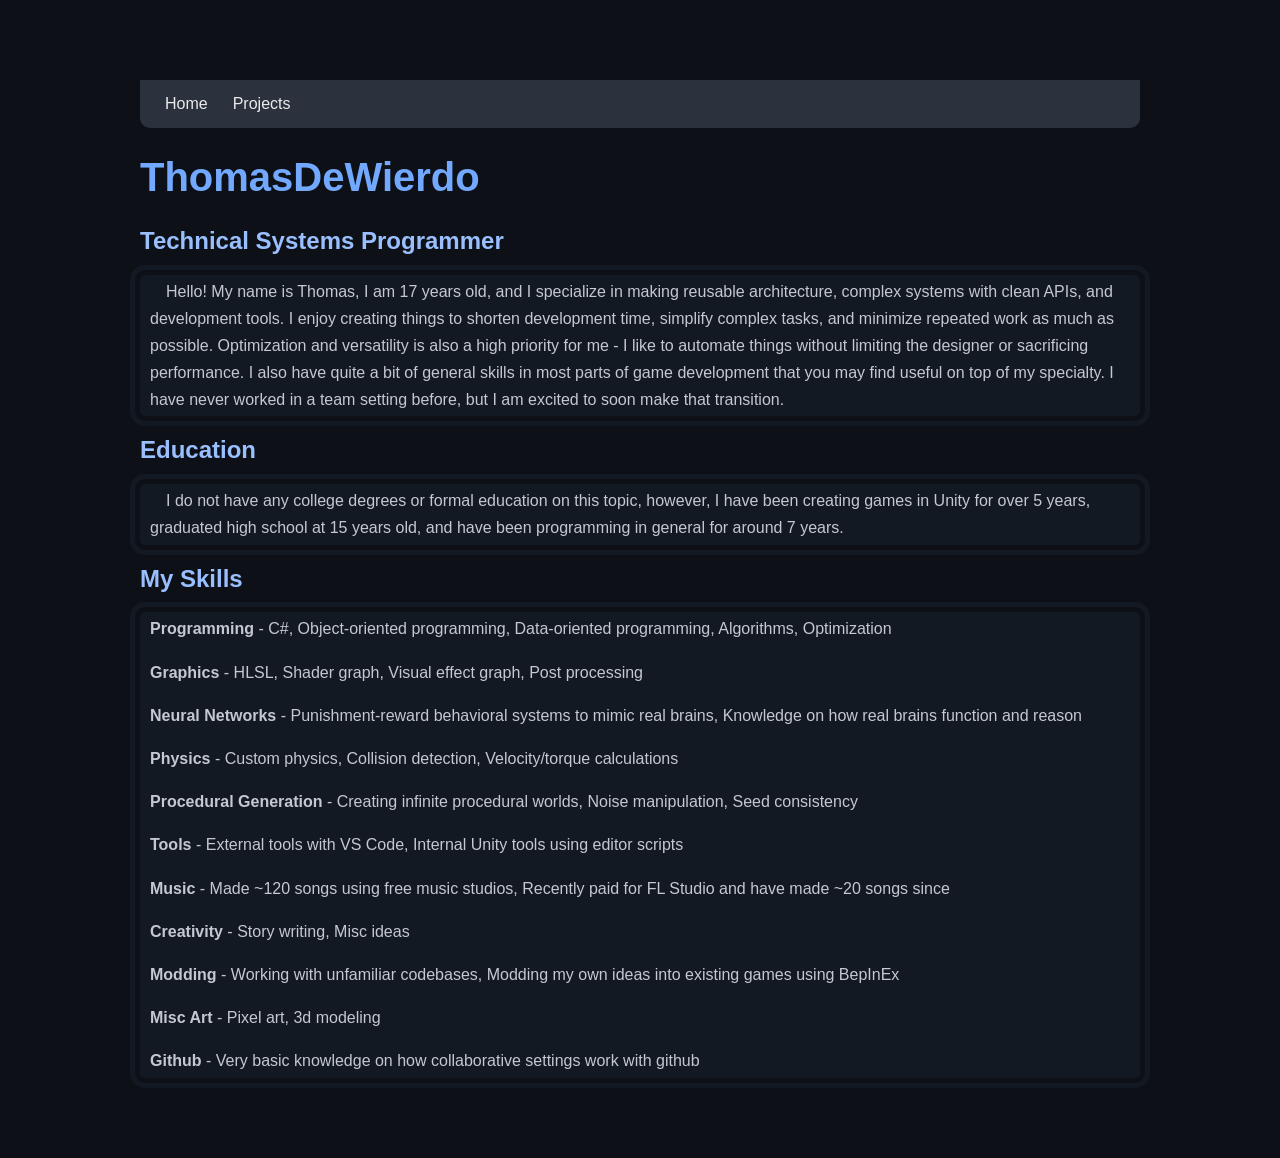
<file: index.html>
<!DOCTYPE html>
<html lang="en">
  <head>
    <meta charset="UTF-8">
    <meta name="viewport" content="width=device-width, initial-scale=1.0">
    <title>ThomasDeWierdo's Portfolio</title>
    <link rel="stylesheet" href="styles.css">
  </head>
  <body>
    <nav class="navbar">
      <a href="index.html">Home</a>
      <div class="dropdown">
        <a href="projects.html">Projects</a>
        <div class="dropdown-content">
          <a href="projects/perastra.html">Perastra</a>
          <a href="projects/brainsystem.html">Neural Network</a>
          <a href="projects/proceduralworldgenerationsystem.html">Procedural World Generation</a>
          <a href="projects/tilemapsystem.html">Tilemap and Autotiling</a>
          <a href="projects/physicssystem.html">Physics</a>
          <a href="projects/repomod.html">Monster Control Mod</a>
          <a href="projects/musicgallery.html">Music Gallery</a>
        </div>
      </div>
    </nav>
    <h1>ThomasDeWierdo</h1>
    <h2>Technical Systems Programmer</h2>
    <p class="textbackground">
      &emsp;Hello! My name is Thomas, I am 17 years old, and I specialize in making reusable architecture, complex systems with clean APIs, and development tools. I enjoy creating things to shorten development time, simplify complex tasks, and minimize repeated work as much as possible. Optimization and versatility is also a high priority for me - I like to automate things without limiting the designer or sacrificing performance. I also have quite a bit of general skills in most parts of game development that you may find useful on top of my specialty. I have never worked in a team setting before, but I am excited to soon make that transition.
    </p>
    <h2>Education</h2>
    <p class="textbackground">
      &emsp;I do not have any college degrees or formal education on this topic, however, I have been creating games in Unity for over 5 years, graduated high school at 15 years old, and have been programming in general for around 7 years.
    </p>
    <h2>My Skills</h2>
    <div class="textbackground">
      <p><b>Programming</b> - C#, Object-oriented programming, Data-oriented programming, Algorithms, Optimization</p>
      <p><b>Graphics</b> - HLSL, Shader graph, Visual effect graph, Post processing </p>
      <p><b>Neural Networks</b> - Punishment-reward behavioral systems to mimic real brains, Knowledge on how real brains function and reason </p>
      <p><b>Physics</b> - Custom physics, Collision detection, Velocity/torque calculations</p>
      <p><b>Procedural Generation</b> - Creating infinite procedural worlds, Noise manipulation, Seed consistency </p>
      <p><b>Tools</b> - External tools with VS Code, Internal Unity tools using editor scripts </p>
      <p><b>Music</b> - Made ~120 songs using free music studios, Recently paid for FL Studio and have made ~20 songs since </p>
      <p><b>Creativity</b> - Story writing, Misc ideas </p>
      <p><b>Modding</b> - Working with unfamiliar codebases, Modding my own ideas into existing games using BepInEx </p>
      <p><b>Misc Art</b> - Pixel art, 3d modeling </p>
      <p><b>Github</b> - Very basic knowledge on how collaborative settings work with github </p>
    </div>
  </body>
</html>
</file>
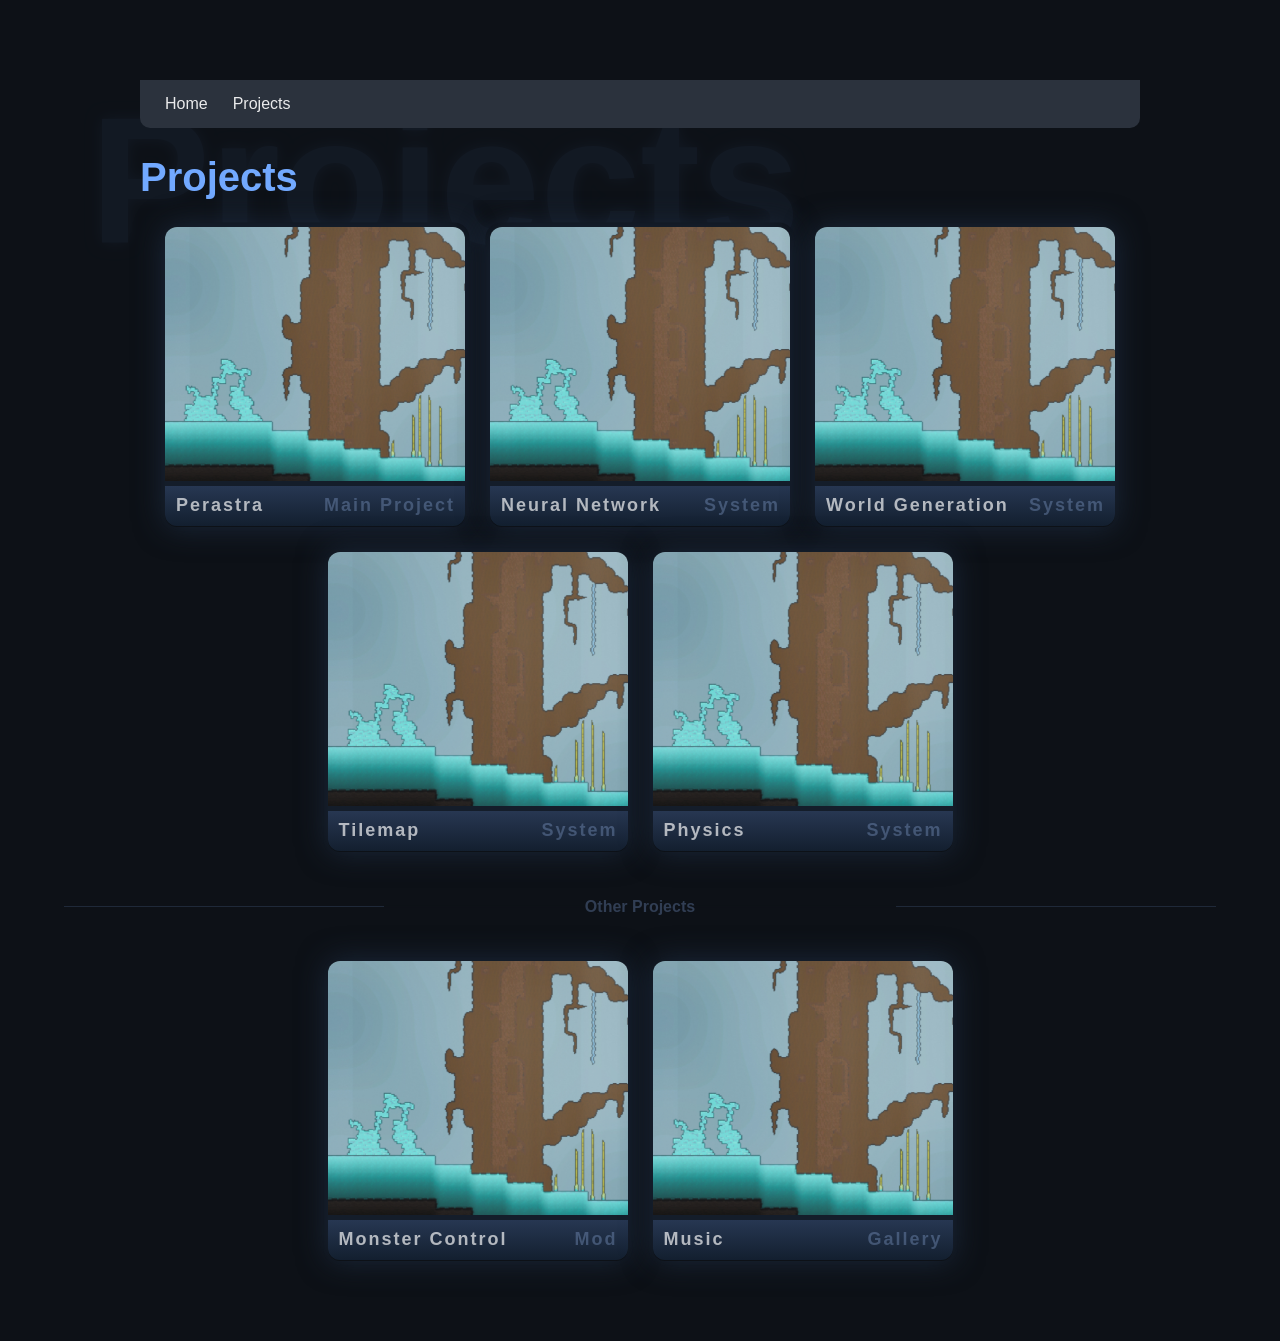
<file: projects.html>
<!DOCTYPE html>
<html lang="en">
  <head>
    <meta charset="UTF-8">
    <meta name="viewport" content="width=device-width, initial-scale=1.0">
    <title>ThomasDeWierdo's Portfolio</title>
    <link rel="stylesheet" href="styles.css">

    <link rel="stylesheet" href="project-card.css">
    <script src="project-card.js"></script>

    <script src="parallax.js"></script>
  </head>
  <body>
    <nav class="navbar">
      <a href="index.html">Home</a>
      <div class="dropdown">
        <a href="projects.html">Projects</a>
        <div class="dropdown-content">
          <a href="projects/perastra.html">Perastra</a>
          <a href="projects/brainsystem.html">Neural Network</a>
          <a href="projects/proceduralworldgenerationsystem.html">Procedural World Generation</a>
          <a href="projects/tilemapsystem.html">Tilemap and Autotiling</a>
          <a href="projects/physicssystem.html">Physics</a>
          <a href="projects/repomod.html">Monster Control Mod</a>
          <a href="projects/musicgallery.html">Music Gallery</a>
        </div>
      </div>
    </nav>

    <h1>Projects</h1>
    <h1 class="h1-backtext parallax" data-parallaxspeed=0.4>Projects</h1>

    <div style="display: flex; gap: 25px; flex-wrap: wrap; justify-content: center;">
      <div class="project-card"
        data-title="Perastra"
        data-category="Main Project"
        data-description="A 2d side-scroller pixelated sandbox action-adventure game that I have been working on for over 3 years."
        data-image="images/perastra-thumbnail.png"
        data-link="projects/perastra.html"></div>
        
      <div class="project-card"
        data-title="Neural Network"
        data-category="System"
        data-description="A neural network that mimics how real brains work while being performant enough to run on most hardware."
        data-image="images/perastra-thumbnail.png"
        data-link="projects/brainsystem.html"></div>

      <div class="project-card"
        data-title="World Generation"
        data-category="System"
        data-description="A procedural world generation system that exposes a very clean API for future world design."
        data-image="images/perastra-thumbnail.png"
        data-link="projects/proceduralworldgenerationsystem.html"></div>

      <div class="project-card"
        data-title="Tilemap"
        data-category="System"
        data-description="A tilemap and autotiling systems with features that speed up development time significantly."
        data-image="images/perastra-thumbnail.png"
        data-link="projects/tilemapsystem.html"></div>

      <div class="project-card"
        data-title="Physics"
        data-category="System"
        data-description="A physics engine built to run almost entirely on the GPU for performance benefits."
        data-image="images/perastra-thumbnail.png"
        data-link="projects/physicssystem.html"></div>
    </div>

    <div style="height: 25px"></div>
    <p class="divider">Other Projects</p>
    <div style="height: 25px"></div>

    <div style="display: flex; gap: 25px; flex-wrap: wrap; justify-content: center;">
      <div class="project-card"
        data-title="Monster Control"
        data-category="Mod"
        data-description="A mod that turns REPO into an asymmetric team vs team game."
        data-image="images/perastra-thumbnail.png"
        data-link="projects/perastra.html"></div>

      <div class="project-card"
        data-title="Music"
        data-category="Gallery"
        data-description="A gallery of the music I've created for Perastra or for other purposes."
        data-image="images/perastra-thumbnail.png"
        data-link="projects/perastra.html"></div>
    </div>
  </body>
</html>
</file>
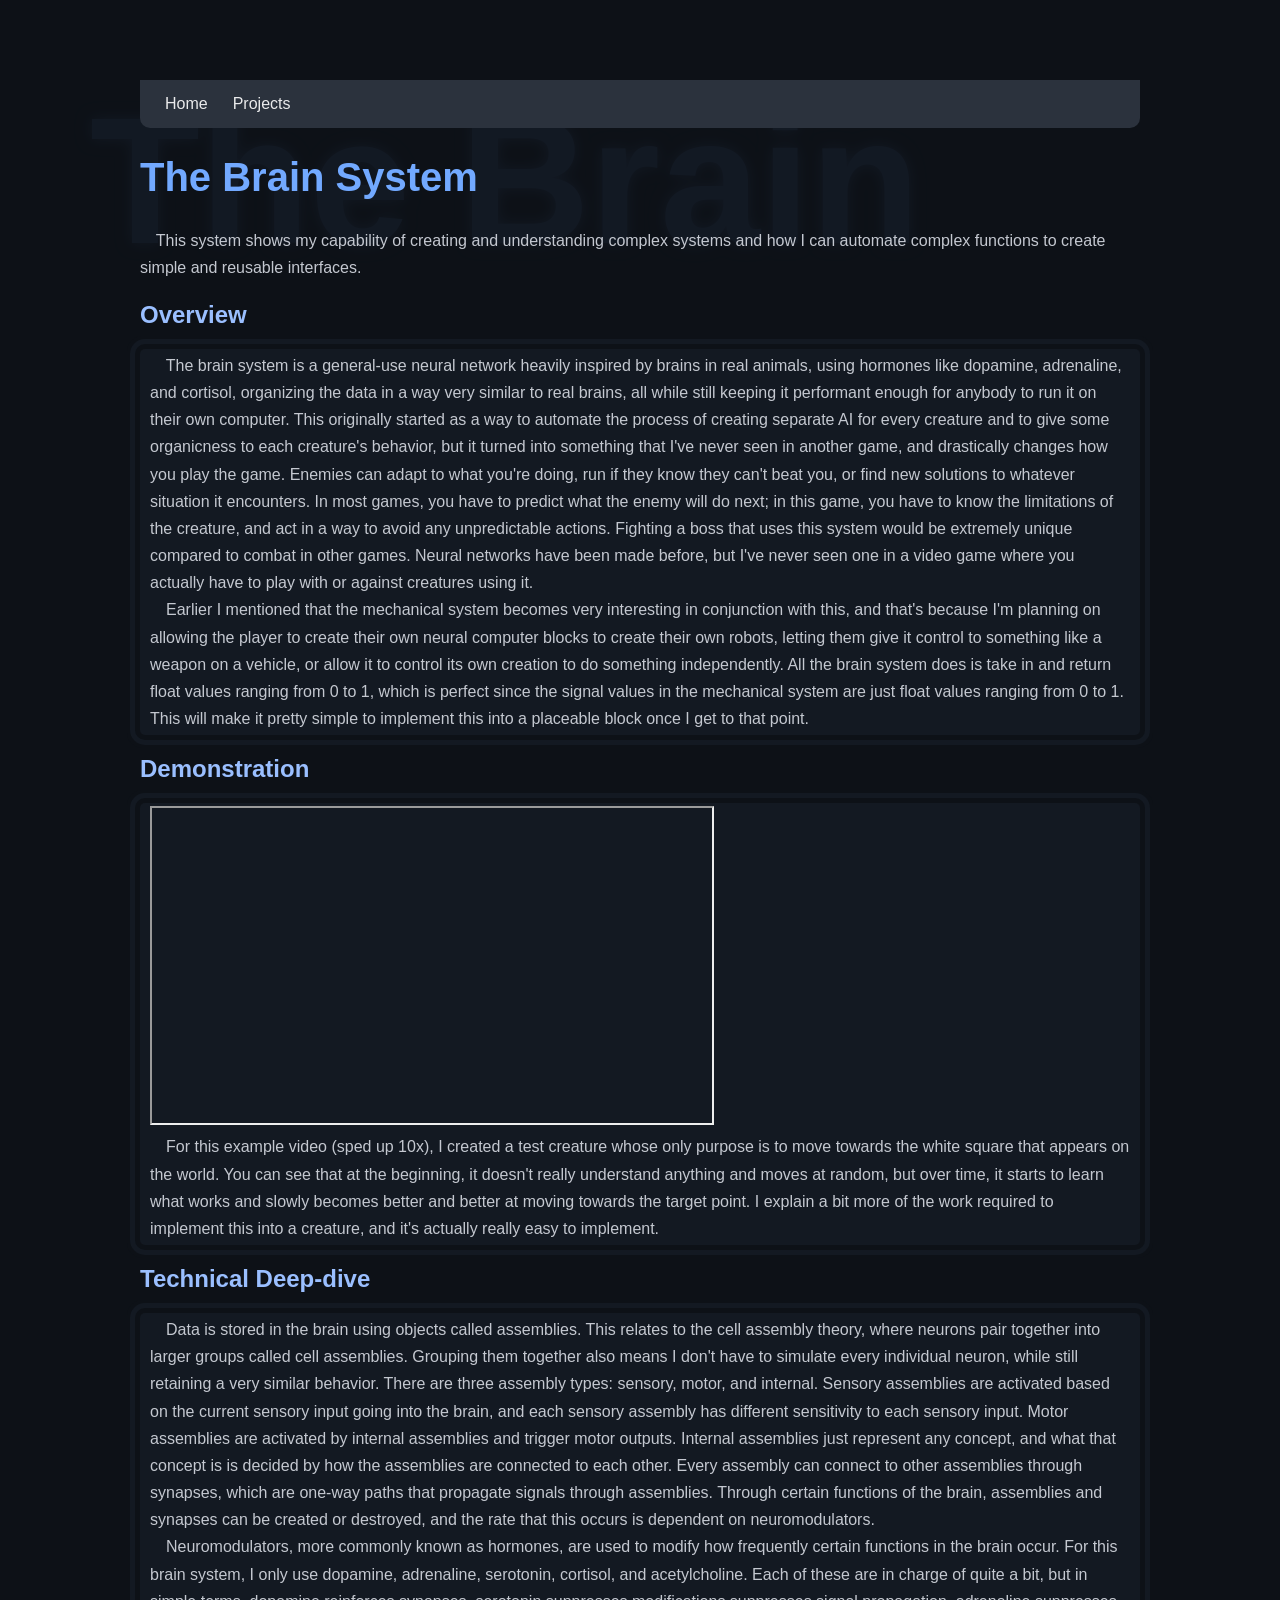
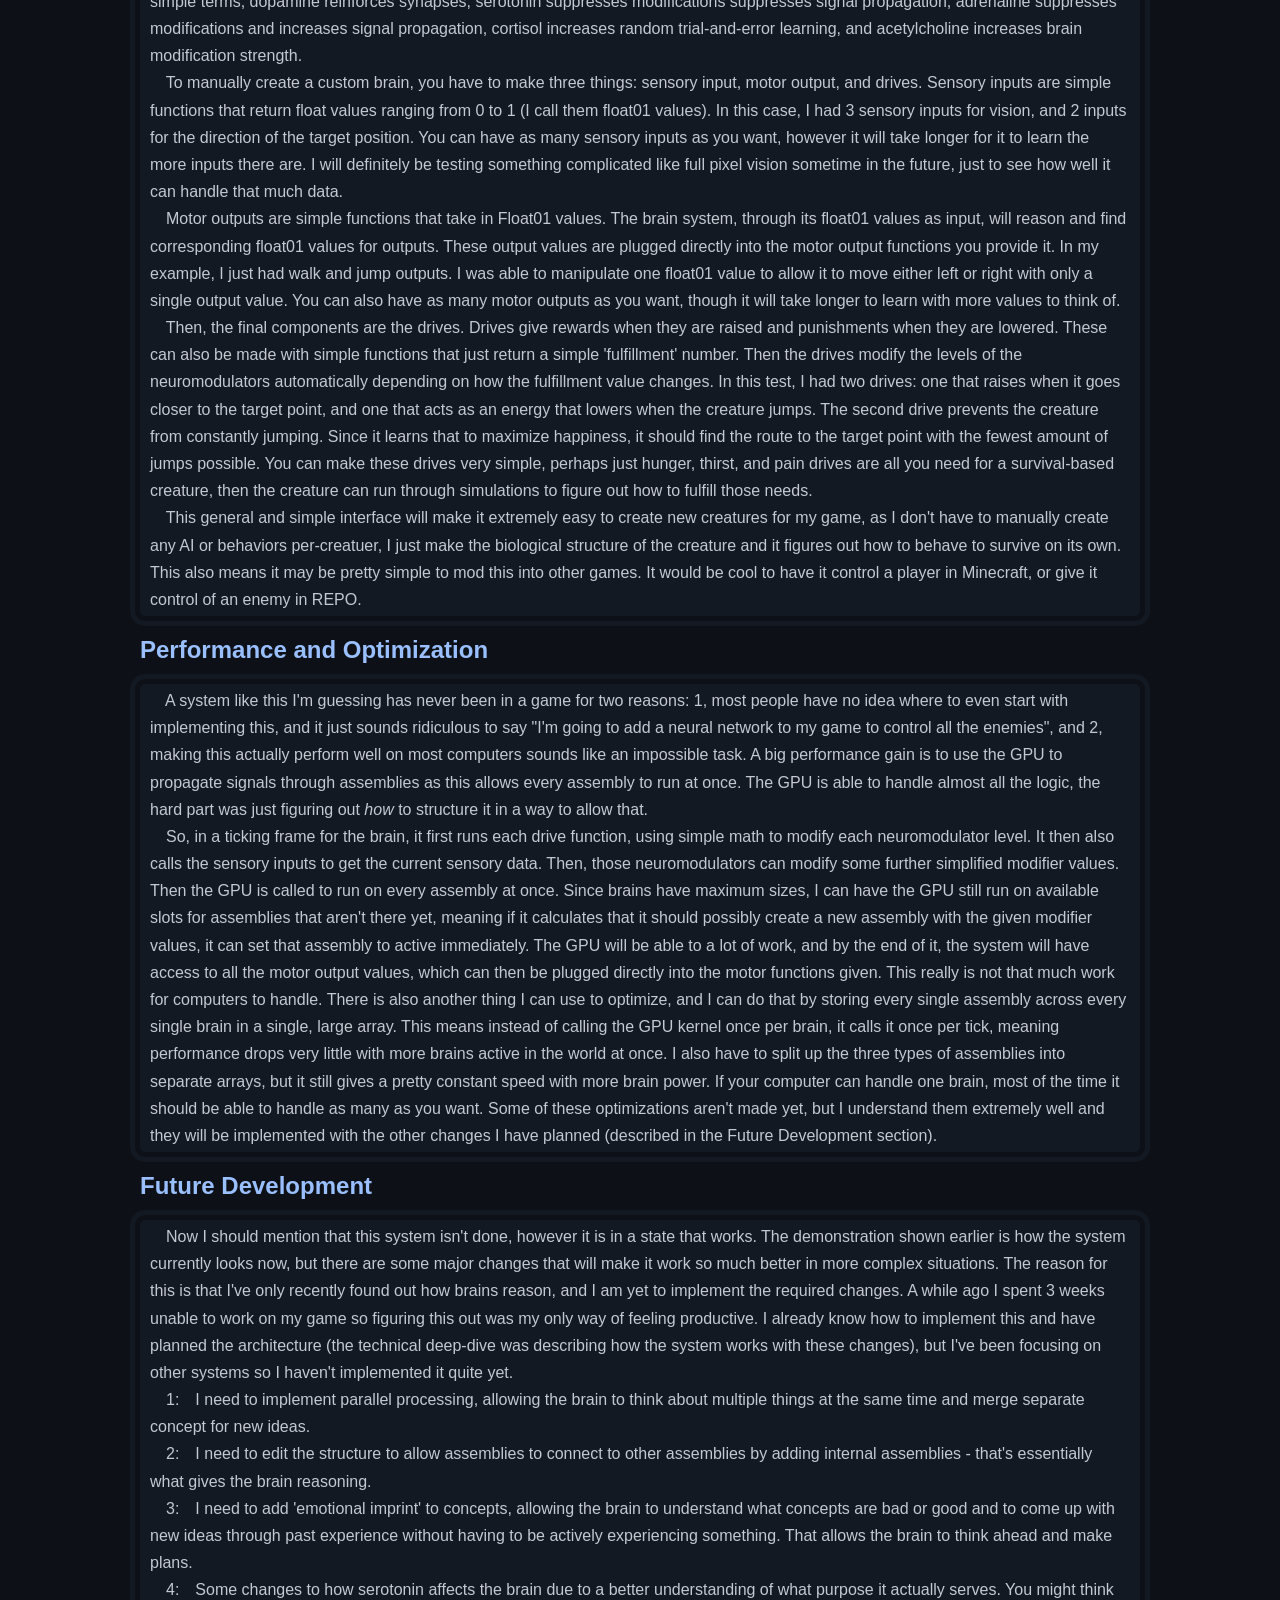
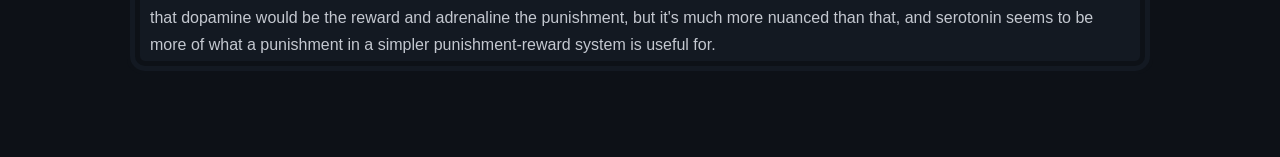
<file: projects/brainsystem.html>
<!DOCTYPE html>
<html lang="en">
  <head>
    <meta charset="UTF-8">
    <meta name="viewport" content="width=device-width, initial-scale=1.0">
    <title>ThomasDeWierdo's Portfolio</title>
    <link rel="stylesheet" href="../styles.css">

    <script src="../parallax.js"></script>
  </head>
  <body>
    <nav class="navbar">
      <a href="../index.html">Home</a>
      <div class="dropdown">
        <a href="../projects.html">Projects</a>
        <div class="dropdown-content">
          <a href="perastra.html">Perastra</a>
          <a href="brainsystem.html">Neural Network</a>
          <a href="proceduralworldgenerationsystem.html">Procedural World Generation</a>
          <a href="tilemapsystem.html">Tilemap and Autotiling</a>
          <a href="physicssystem.html">Physics</a>
          <a href="repomod.html">Monster Control Mod</a>
          <a href="musicgallery.html">Music Gallery</a>
        </div>
      </div>
    </nav>

    <h1>The Brain System</h1>
    <h1 class="h1-backtext parallax" data-parallaxspeed=0.4>The Brain</h1>
    <p>
      &emsp;This system shows my capability of creating and understanding complex systems and how I can automate complex functions to create simple and reusable interfaces.
    </p>
      
    <h2>Overview</h2>
    <p class="textbackground">
      &emsp;The brain system is a general-use neural network heavily inspired by brains in real animals, using hormones like dopamine, adrenaline, and cortisol, organizing the data in a way very similar to real brains, all while still keeping it performant enough for anybody to run it on their own computer. This originally started as a way to automate the process of creating separate AI for every creature and to give some organicness to each creature's behavior, but it turned into something that I've never seen in another game, and drastically changes how you play the game. Enemies can adapt to what you're doing, run if they know they can't beat you, or find new solutions to whatever situation it encounters. In most games, you have to predict what the enemy will do next; in this game, you have to know the limitations of the creature, and act in a way to avoid any unpredictable actions. Fighting a boss that uses this system would be extremely unique compared to combat in other games. Neural networks have been made before, but I've never seen one in a video game where you actually have to play with or against creatures using it.
      <br>&emsp;Earlier I mentioned that the mechanical system becomes very interesting in conjunction with this, and that's because I'm planning on allowing the player to create their own neural computer blocks to create their own robots, letting them give it control to something like a weapon on a vehicle, or allow it to control its own creation to do something independently. All the brain system does is take in and return float values ranging from 0 to 1, which is perfect since the signal values in the mechanical system are just float values ranging from 0 to 1. This will make it pretty simple to implement this into a placeable block once I get to that point.
    </p>
    
    <h2>Demonstration</h2>
    <p class="textbackground">
      <iframe 
        width="560" 
        height="315" 
        src="https://www.youtube.com/embed/wDYOhfBW_Zs" 
        title="Brain system first working test" 
        allow="accelerometer; autoplay; clipboard-write; encrypted-media; gyroscope; picture-in-picture" 
        allowfullscreen>
      </iframe>
      <br>&emsp;For this example video (sped up 10x), I created a test creature whose only purpose is to move towards the white square that appears on the world. You can see that at the beginning, it doesn't really understand anything and moves at random, but over time, it starts to learn what works and slowly becomes better and better at moving towards the target point. I explain a bit more of the work required to implement this into a creature, and it's actually really easy to implement. 
    </p>
    
    <h2>Technical Deep-dive</h2>
    <p class="textbackground">
      &emsp;Data is stored in the brain using objects called assemblies. This relates to the cell assembly theory, where neurons pair together into larger groups called cell assemblies. Grouping them together also means I don't have to simulate every individual neuron, while still retaining a very similar behavior. There are three assembly types: sensory, motor, and internal. Sensory assemblies are activated based on the current sensory input going into the brain, and each sensory assembly has different sensitivity to each sensory input. Motor assemblies are activated by internal assemblies and trigger motor outputs. Internal assemblies just represent any concept, and what that concept is is decided by how the assemblies are connected to each other. Every assembly can connect to other assemblies through synapses, which are one-way paths that propagate signals through assemblies. Through certain functions of the brain, assemblies and synapses can be created or destroyed, and the rate that this occurs is dependent on neuromodulators.
      <br>&emsp;Neuromodulators, more commonly known as hormones, are used to modify how frequently certain functions in the brain occur. For this brain system, I only use dopamine, adrenaline, serotonin, cortisol, and acetylcholine. Each of these are in charge of quite a bit, but in simple terms, dopamine reinforces synapses, serotonin suppresses modifications suppresses signal propagation, adrenaline suppresses modifications and increases signal propagation, cortisol increases random trial-and-error learning, and acetylcholine increases brain modification strength.
      <br>&emsp;To manually create a custom brain, you have to make three things: sensory input, motor output, and drives. Sensory inputs are simple functions that return float values ranging from 0 to 1 (I call them float01 values). In this case, I had 3 sensory inputs for vision, and 2 inputs for the direction of the target position. You can have as many sensory inputs as you want, however it will take longer for it to learn the more inputs there are. I will definitely be testing something complicated like full pixel vision sometime in the future, just to see how well it can handle that much data. 
      <br>&emsp;Motor outputs are simple functions that take in Float01 values. The brain system, through its float01 values as input, will reason and find corresponding float01 values for outputs. These output values are plugged directly into the motor output functions you provide it. In my example, I just had walk and jump outputs. I was able to manipulate one float01 value to allow it to move either left or right with only a single output value. You can also have as many motor outputs as you want, though it will take longer to learn with more values to think of. 
      <br>&emsp;Then, the final components are the drives. Drives give rewards when they are raised and punishments when they are lowered. These can also be made with simple functions that just return a simple 'fulfillment' number. Then the drives modify the levels of the neuromodulators automatically depending on how the fulfillment value changes. In this test, I had two drives: one that raises when it goes closer to the target point, and one that acts as an energy that lowers when the creature jumps. The second drive prevents the creature from constantly jumping. Since it learns that to maximize happiness, it should find the route to the target point with the fewest amount of jumps possible. You can make these drives very simple, perhaps just hunger, thirst, and pain drives are all you need for a survival-based creature, then the creature can run through simulations to figure out how to fulfill those needs.
      <br>&emsp;This general and simple interface will make it extremely easy to create new creatures for my game, as I don't have to manually create any AI or behaviors per-creatuer, I just make the biological structure of the creature and it figures out how to behave to survive on its own. This also means it may be pretty simple to mod this into other games. It would be cool to have it control a player in Minecraft, or give it control of an enemy in REPO.
    </p>
      
    <h2>Performance and Optimization</h2>
    <p class="textbackground">
      &emsp;A system like this I'm guessing has never been in a game for two reasons: 1, most people have no idea where to even start with implementing this, and it just sounds ridiculous to say "I'm going to add a neural network to my game to control all the enemies", and 2, making this actually perform well on most computers sounds like an impossible task. A big performance gain is to use the GPU to propagate signals through assemblies as this allows every assembly to run at once. The GPU is able to handle almost all the logic, the hard part was just figuring out <i>how</i> to structure it in a way to allow that.
      <br>&emsp;So, in a ticking frame for the brain, it first runs each drive function, using simple math to modify each neuromodulator level. It then also calls the sensory inputs to get the current sensory data. Then, those neuromodulators can modify some further simplified modifier values. Then the GPU is called to run on every assembly at once. Since brains have maximum sizes, I can have the GPU still run on available slots for assemblies that aren't there yet, meaning if it calculates that it should possibly create a new assembly with the given modifier values, it can set that assembly to active immediately. The GPU will be able to a lot of work, and by the end of it, the system will have access to all the motor output values, which can then be plugged directly into the motor functions given. This really is not that much work for computers to handle. There is also another thing I can use to optimize, and I can do that by storing every single assembly across every single brain in a single, large array. This means instead of calling the GPU kernel once per brain, it calls it once per tick, meaning performance drops very little with more brains active in the world at once. I also have to split up the three types of assemblies into separate arrays, but it still gives a pretty constant speed with more brain power. If your computer can handle one brain, most of the time it should be able to handle as many as you want. Some of these optimizations aren't made yet, but I understand them extremely well and they will be implemented with the other changes I have planned (described in the Future Development section).
    </p>
    
    <h2>Future Development</h2>
    <p class="textbackground">
      &emsp;Now I should mention that this system isn't done, however it is in a state that works. The demonstration shown earlier is how the system currently looks now, but there are some major changes that will make it work so much better in more complex situations. The reason for this is that I've only recently found out how brains reason, and I am yet to implement the required changes. A while ago I spent 3 weeks unable to work on my game so figuring this out was my only way of feeling productive. I already know how to implement this and have planned the architecture (the technical deep-dive was describing how the system works with these changes), but I've been focusing on other systems so I haven't implemented it quite yet. 
      <br>&emsp;1:&emsp;I need to implement parallel processing, allowing the brain to think about multiple things at the same time and merge separate concept for new ideas.
      <br>&emsp;2:&emsp;I need to edit the structure to allow assemblies to connect to other assemblies by adding internal assemblies - that's essentially what gives the brain reasoning.
      <br>&emsp;3:&emsp;I need to add 'emotional imprint' to concepts, allowing the brain to understand what concepts are bad or good and to come up with new ideas through past experience without having to be actively experiencing something. That allows the brain to think ahead and make plans.
      <br>&emsp;4:&emsp;Some changes to how serotonin affects the brain due to a better understanding of what purpose it actually serves. You might think that dopamine would be the reward and adrenaline the punishment, but it's much more nuanced than that, and serotonin seems to be more of what a punishment in a simpler punishment-reward system is useful for.
    </p>
  </body>
</html>
</file>
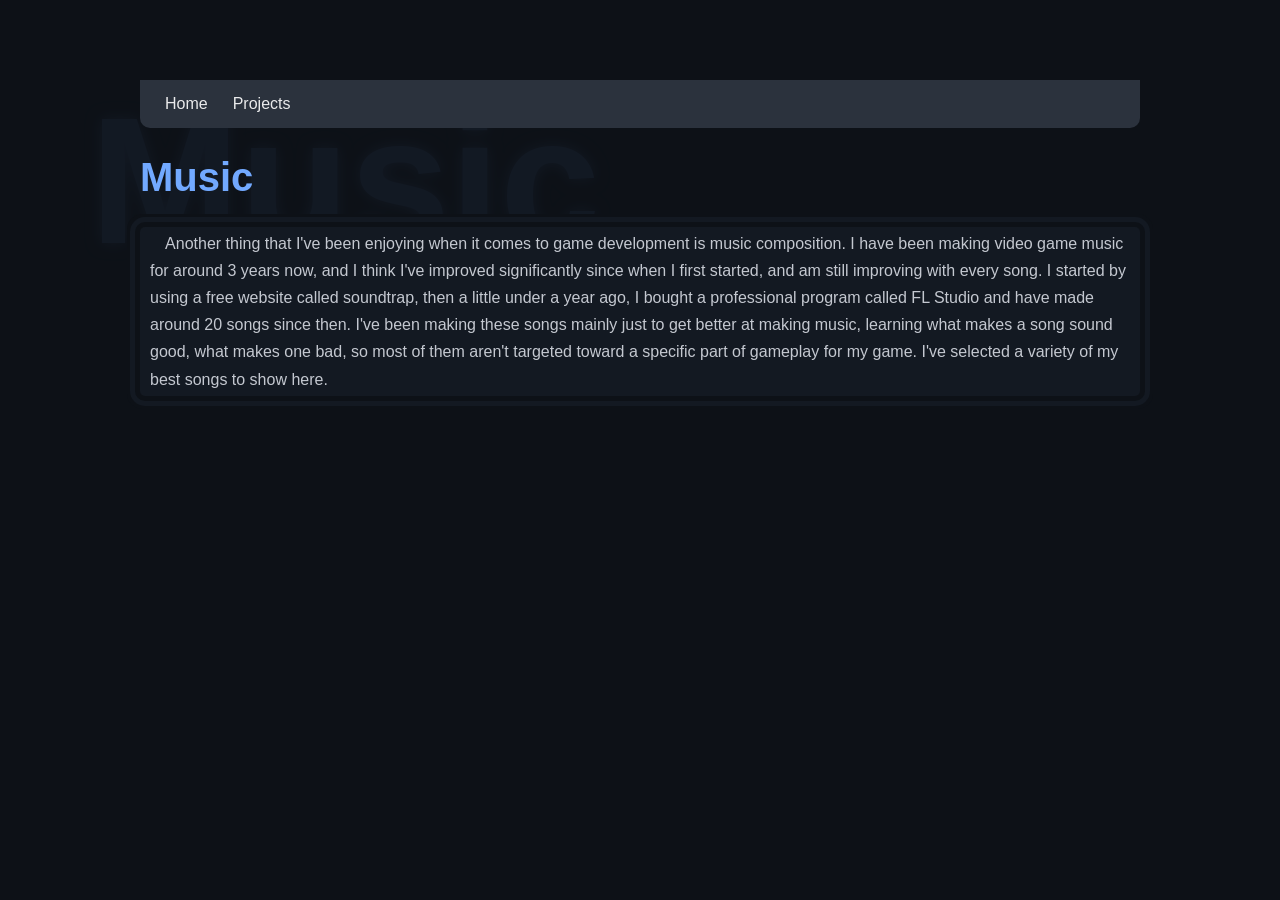
<file: projects/musicgallery.html>
<!DOCTYPE html>
<html lang="en">
  <head>
    <meta charset="UTF-8">
    <meta name="viewport" content="width=device-width, initial-scale=1.0">
    <title>ThomasDeWierdo's Portfolio</title>
    <link rel="stylesheet" href="../styles.css">

    <script src="../parallax.js"></script>
  </head>
  <body>
    <nav class="navbar">
      <a href="../index.html">Home</a>
      <div class="dropdown">
        <a href="../projects.html">Projects</a>
        <div class="dropdown-content">
          <a href="perastra.html">Perastra</a>
          <a href="brainsystem.html">Neural Network</a>
          <a href="proceduralworldgenerationsystem.html">Procedural World Generation</a>
          <a href="tilemapsystem.html">Tilemap and Autotiling</a>
          <a href="physicssystem.html">Physics</a>
          <a href="repomod.html">Monster Control Mod</a>
          <a href="musicgallery.html">Music Gallery</a>
        </div>
      </div>
    </nav>

    <h1>Music</h1>
    <h1 class="h1-backtext parallax" data-parallaxspeed=0.4>Music</h1>

    <p class="textbackground">
      &emsp;Another thing that I've been enjoying when it comes to game development is music composition. I have been making video game music for around 3 years now, and I think I've improved significantly since when I first started, and am still improving with every song. I started by using a free website called soundtrap, then a little under a year ago, I bought a professional program called FL Studio and have made around 20 songs since then. I've been making these songs mainly just to get better at making music, learning what makes a song sound good, what makes one bad, so most of them aren't targeted toward a specific part of gameplay for my game. I've selected a variety of my best songs to show here.
    </p>
    <div class="musicplayer">
      <p></p>
    </div>
  </body>
</html>
</file>
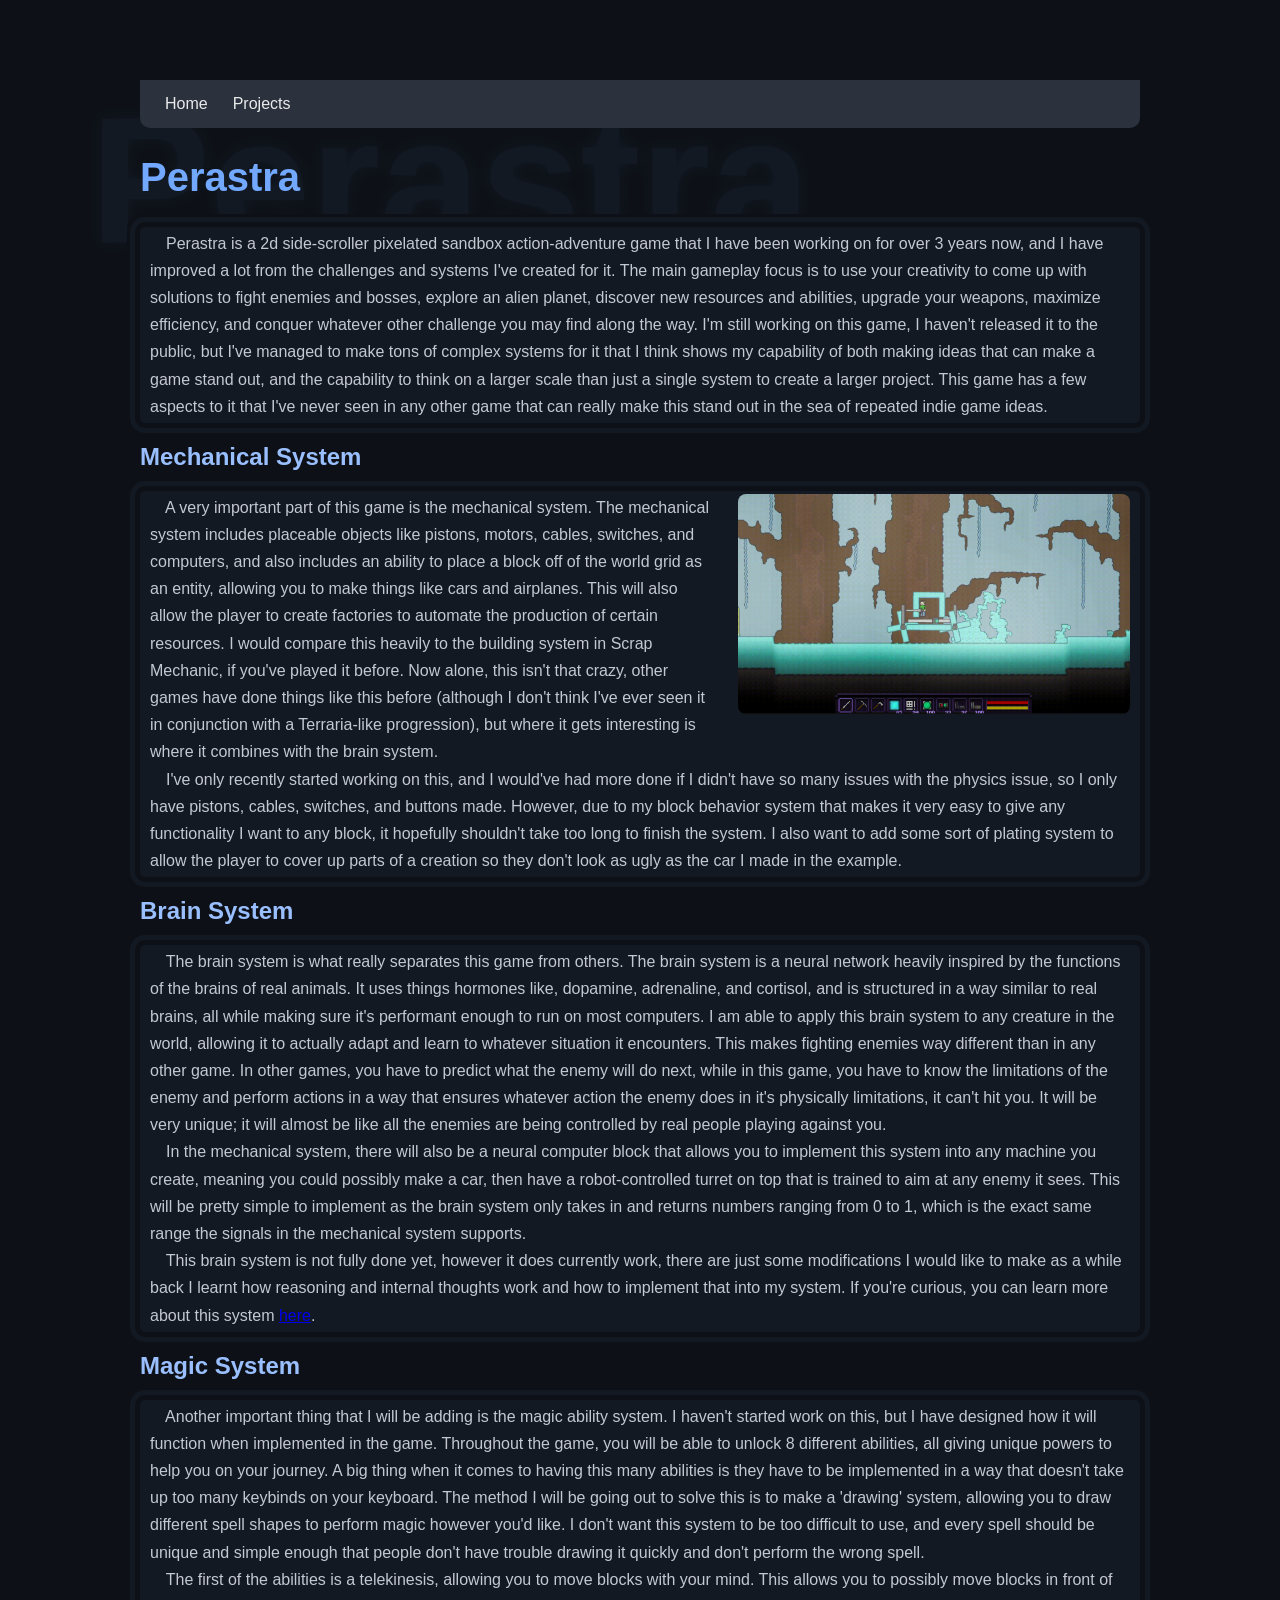
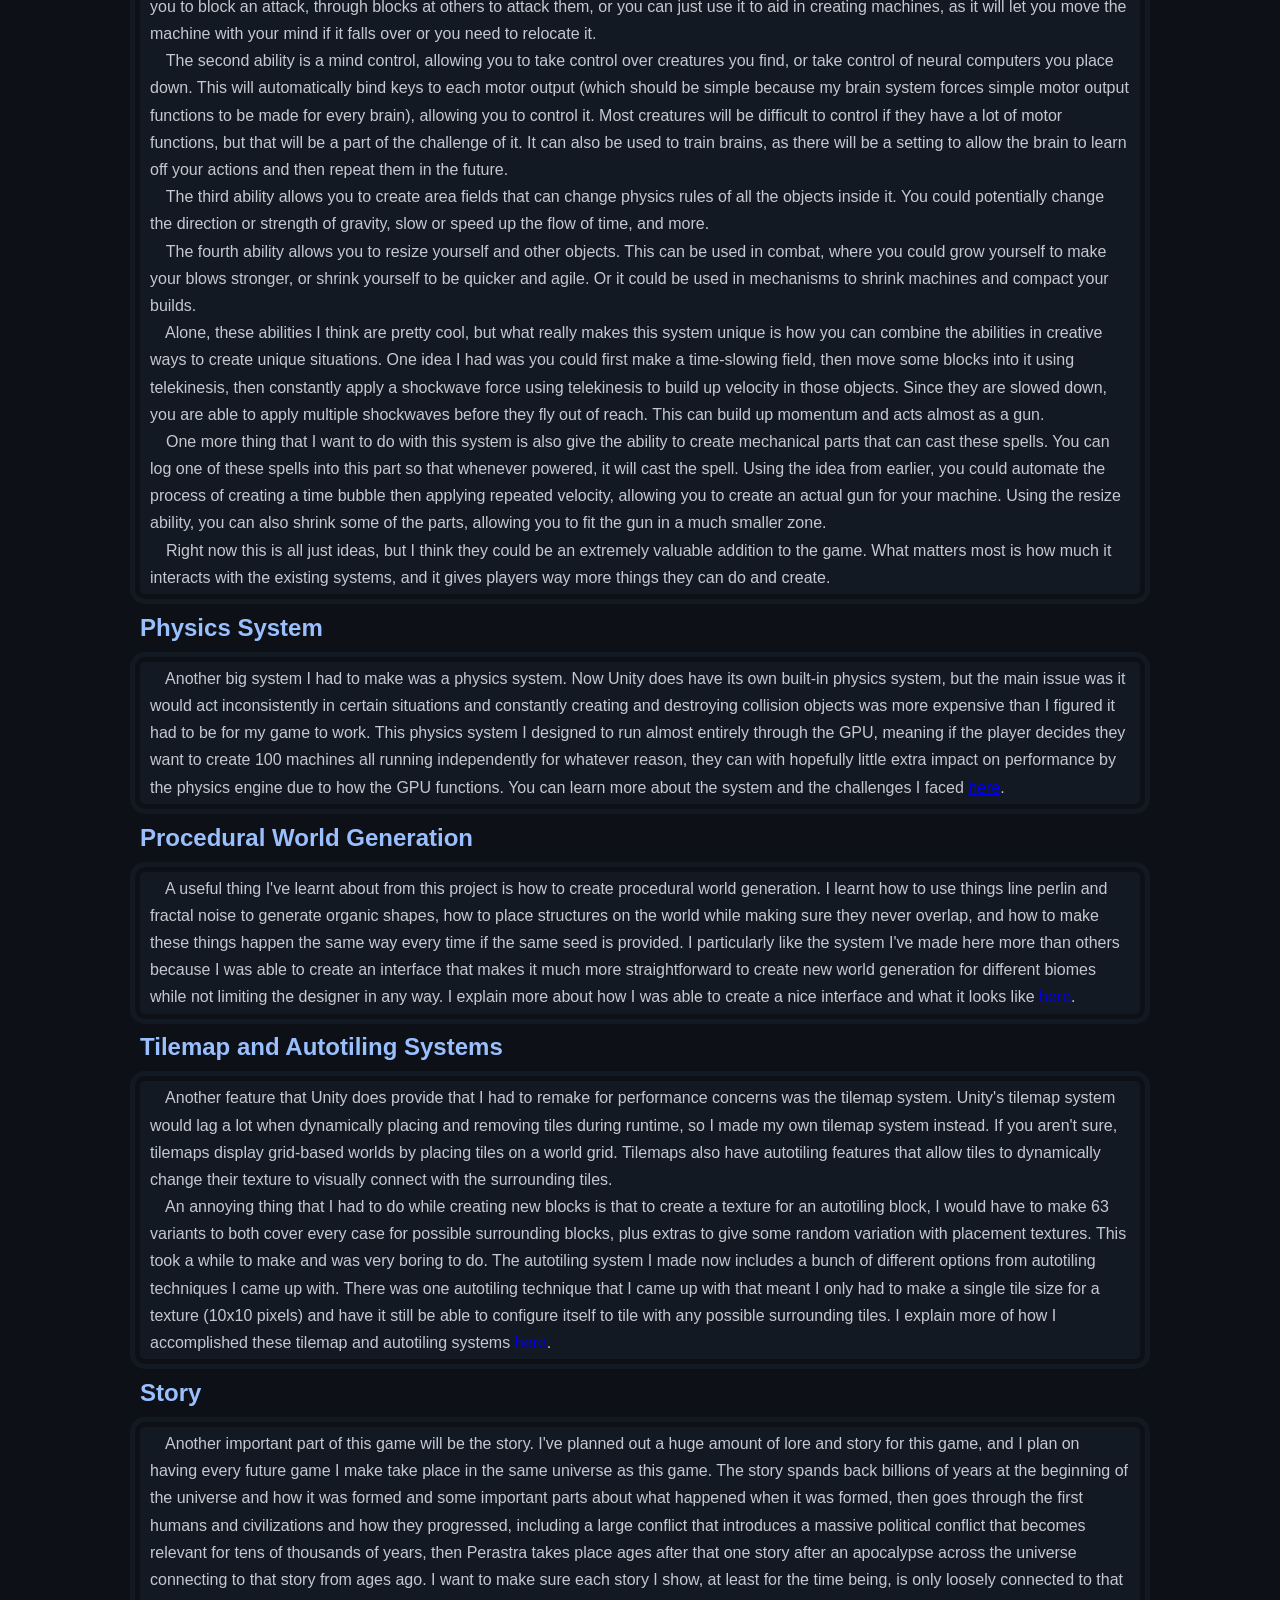
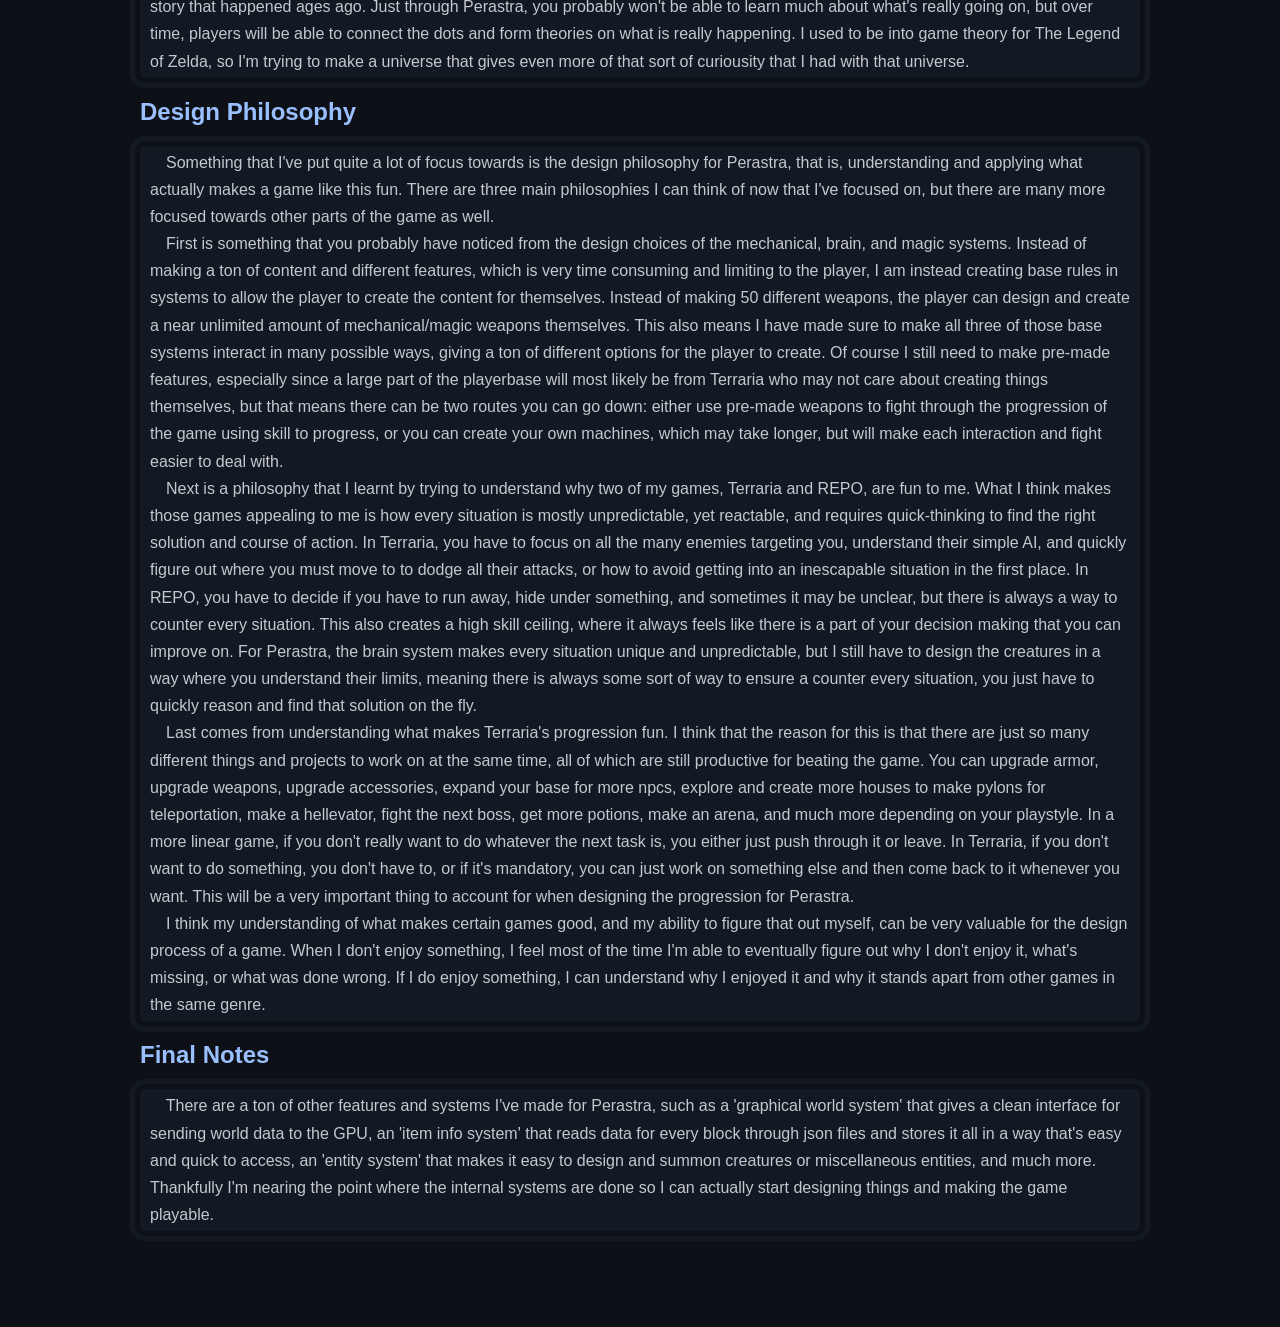
<file: projects/perastra.html>
<!DOCTYPE html>
<html lang="en">
  <head>
    <meta charset="UTF-8">
    <meta name="viewport" content="width=device-width, initial-scale=1.0">
    <title>ThomasDeWierdo's Portfolio</title>
    <link rel="stylesheet" href="../styles.css">

    <script src="../parallax.js"></script>
  </head>
  <body>
    <nav class="navbar">
      <a href="../index.html">Home</a>
      <div class="dropdown">
        <a href="../projects.html">Projects</a>
        <div class="dropdown-content">
          <a href="perastra.html">Perastra</a>
          <a href="brainsystem.html">Neural Network</a>
          <a href="proceduralworldgenerationsystem.html">Procedural World Generation</a>
          <a href="tilemapsystem.html">Tilemap and Autotiling</a>
          <a href="physicssystem.html">Physics</a>
          <a href="repomod.html">Monster Control Mod</a>
          <a href="musicgallery.html">Music Gallery</a>
        </div>
      </div>
    </nav>

    <h1>Perastra</h1>
    <h1 class="h1-backtext parallax" data-parallaxspeed=0.4>Perastra</h1>
    
    <p class="textbackground">
      &emsp;Perastra is a 2d side-scroller pixelated sandbox action-adventure game that I have been working on for over 3 years now, and I have improved a lot from the challenges and systems I've created for it. The main gameplay focus is to use your creativity to come up with solutions to fight enemies and bosses, explore an alien planet, discover new resources and abilities, upgrade your weapons, maximize efficiency, and conquer whatever other challenge you may find along the way. I'm still working on this game, I haven't released it to the public, but I've managed to make tons of complex systems for it that I think shows my capability of both making ideas that can make a game stand out, and the capability to think on a larger scale than just a single system to create a larger project. This game has a few aspects to it that I've never seen in any other game that can really make this stand out in the sea of repeated indie game ideas.
    </p>
    
    <h2>Mechanical System</h2>
    <p class="textbackground">
      <img src="../images/motors.gif" alt="A usage of the mechanical system to create a car" class="image-right">
      &emsp;A very important part of this game is the mechanical system. The mechanical system includes placeable objects like pistons, motors, cables, switches, and computers, and also includes an ability to place a block off of the world grid as an entity, allowing you to make things like cars and airplanes. This will also allow the player to create factories to automate the production of certain resources. I would compare this heavily to the building system in Scrap Mechanic, if you've played it before. Now alone, this isn't that crazy, other games have done things like this before (although I don't think I've ever seen it in conjunction with a Terraria-like progression), but where it gets interesting is where it combines with the brain system.
      <br>&emsp;I've only recently started working on this, and I would've had more done if I didn't have so many issues with the physics issue, so I only have pistons, cables, switches, and buttons made. However, due to my block behavior system that makes it very easy to give any functionality I want to any block, it hopefully shouldn't take too long to finish the system. I also want to add some sort of plating system to allow the player to cover up parts of a creation so they don't look as ugly as the car I made in the example.
    </p>

    <h2>Brain System</h2>
    <p class="textbackground">
      &emsp;The brain system is what really separates this game from others. The brain system is a neural network heavily inspired by the functions of the brains of real animals. It uses things hormones like, dopamine, adrenaline, and cortisol, and is structured in a way similar to real brains, all while making sure it's performant enough to run on most computers. I am able to apply this brain system to any creature in the world, allowing it to actually adapt and learn to whatever situation it encounters. This makes fighting enemies way different than in any other game. In other games, you have to predict what the enemy will do next, while in this game, you have to know the limitations of the enemy and perform actions in a way that ensures whatever action the enemy does in it's physically limitations, it can't hit you. It will be very unique; it will almost be like all the enemies are being controlled by real people playing against you. 
      <br>&emsp;In the mechanical system, there will also be a neural computer block that allows you to implement this system into any machine you create, meaning you could possibly make a car, then have a robot-controlled turret on top that is trained to aim at any enemy it sees. This will be pretty simple to implement as the brain system only takes in and returns numbers ranging from 0 to 1, which is the exact same range the signals in the mechanical system supports. 
      <br>&emsp;This brain system is not fully done yet, however it does currently work, there are just some modifications I would like to make as a while back I learnt how reasoning and internal thoughts work and how to implement that into my system. If you're curious, you can learn more about this system <a href="brainsystem.html">here</a>.
    </p>

    <h2>Magic System</h2>
    <p class="textbackground">
      &emsp;Another important thing that I will be adding is the magic ability system. I haven't started work on this, but I have designed how it will function when implemented in the game. Throughout the game, you will be able to unlock 8 different abilities, all giving unique powers to help you on your journey. A big thing when it comes to having this many abilities is they have to be implemented in a way that doesn't take up too many keybinds on your keyboard. The method I will be going out to solve this is to make a 'drawing' system, allowing you to draw different spell shapes to perform magic however you'd like. I don't want this system to be too difficult to use, and every spell should be unique and simple enough that people don't have trouble drawing it quickly and don't perform the wrong spell. 
      <br>&emsp;The first of the abilities is a telekinesis, allowing you to move blocks with your mind. This allows you to possibly move blocks in front of you to block an attack, through blocks at others to attack them, or you can just use it to aid in creating machines, as it will let you move the machine with your mind if it falls over or you need to relocate it. 
      <br>&emsp;The second ability is a mind control, allowing you to take control over creatures you find, or take control of neural computers you place down. This will automatically bind keys to each motor output (which should be simple because my brain system forces simple motor output functions to be made for every brain), allowing you to control it. Most creatures will be difficult to control if they have a lot of motor functions, but that will be a part of the challenge of it. It can also be used to train brains, as there will be a setting to allow the brain to learn off your actions and then repeat them in the future.
      <br>&emsp;The third ability allows you to create area fields that can change physics rules of all the objects inside it. You could potentially change the direction or strength of gravity, slow or speed up the flow of time, and more.
      <br>&emsp;The fourth ability allows you to resize yourself and other objects. This can be used in combat, where you could grow yourself to make your blows stronger, or shrink yourself to be quicker and agile. Or it could be used in mechanisms to shrink machines and compact your builds.
      <br>&emsp;Alone, these abilities I think are pretty cool, but what really makes this system unique is how you can combine the abilities in creative ways to create unique situations. One idea I had was you could first make a time-slowing field, then move some blocks into it using telekinesis, then constantly apply a shockwave force using telekinesis to build up velocity in those objects. Since they are slowed down, you are able to apply multiple shockwaves before they fly out of reach. This can build up momentum and acts almost as a gun.
      <br>&emsp;One more thing that I want to do with this system is also give the ability to create mechanical parts that can cast these spells. You can log one of these spells into this part so that whenever powered, it will cast the spell. Using the idea from earlier, you could automate the process of creating a time bubble then applying repeated velocity, allowing you to create an actual gun for your machine. Using the resize ability, you can also shrink some of the parts, allowing you to fit the gun in a much smaller zone.
      <br>&emsp;Right now this is all just ideas, but I think they could be an extremely valuable addition to the game. What matters most is how much it interacts with the existing systems, and it gives players way more things they can do and create.
    </p>

    <h2>Physics System</h2>
    <p class="textbackground">
      &emsp;Another big system I had to make was a physics system. Now Unity does have its own built-in physics system, but the main issue was it would act inconsistently in certain situations and constantly creating and destroying collision objects was more expensive than I figured it had to be for my game to work. This physics system I designed to run almost entirely through the GPU, meaning if the player decides they want to create 100 machines all running independently for whatever reason, they can with hopefully little extra impact on performance by the physics engine due to how the GPU functions. You can learn more about the system and the challenges I faced <a href="physicssystem.html">here</a>.
    </p>

    <h2>Procedural World Generation</h2>
    <p class="textbackground">
      &emsp;A useful thing I've learnt about from this project is how to create procedural world generation. I learnt how to use things line perlin and fractal noise to generate organic shapes, how to place structures on the world while making sure they never overlap, and how to make these things happen the same way every time if the same seed is provided. I particularly like the system I've made here more than others because I was able to create an interface that makes it much more straightforward to create new world generation for different biomes while not limiting the designer in any way. I explain more about how I was able to create a nice interface and what it looks like <a href="proceduralworldgenerationsystem.html">here</a>.
    </p>

    <h2>Tilemap and Autotiling Systems</h2>
    <p class="textbackground">
      &emsp;Another feature that Unity does provide that I had to remake for performance concerns was the tilemap system. Unity's tilemap system would lag a lot when dynamically placing and removing tiles during runtime, so I made my own tilemap system instead. If you aren't sure, tilemaps display grid-based worlds by placing tiles on a world grid. Tilemaps also have autotiling features that allow tiles to dynamically change their texture to visually connect with the surrounding tiles. 
      <br>&emsp;An annoying thing that I had to do while creating new blocks is that to create a texture for an autotiling block, I would have to make 63 variants to both cover every case for possible surrounding blocks, plus extras to give some random variation with placement textures. This took a while to make and was very boring to do. The autotiling system I made now includes a bunch of different options from autotiling techniques I came up with. There was one autotiling technique that I came up with that meant I only had to make a single tile size for a texture (10x10 pixels) and have it still be able to configure itself to tile with any possible surrounding tiles. I explain more of how I accomplished these tilemap and autotiling systems <a href="tilemapsystem.html">here</a>.
    </p>

    <h2>Story</h2>
    <p class="textbackground">
    &emsp;Another important part of this game will be the story. I've planned out a huge amount of lore and story for this game, and I plan on having every future game I make take place in the same universe as this game. The story spands back billions of years at the beginning of the universe and how it was formed and some important parts about what happened when it was formed, then goes through the first humans and civilizations and how they progressed, including a large conflict that introduces a massive political conflict that becomes relevant for tens of thousands of years, then Perastra takes place ages after that one story after an apocalypse across the universe connecting to that story from ages ago. I want to make sure each story I show, at least for the time being, is only loosely connected to that story that happened ages ago. Just through Perastra, you probably won't be able to learn much about what's really going on, but over time, players will be able to connect the dots and form theories on what is really happening. I used to be into game theory for The Legend of Zelda, so I'm trying to make a universe that gives even more of that sort of curiousity that I had with that universe.
    </p>

    <h2>Design Philosophy</h2>
    <p class="textbackground">
      &emsp;Something that I've put quite a lot of focus towards is the design philosophy for Perastra, that is, understanding and applying what actually makes a game like this fun. There are three main philosophies I can think of now that I've focused on, but there are many more focused towards other parts of the game as well.
      <br>&emsp;First is something that you probably have noticed from the design choices of the mechanical, brain, and magic systems. Instead of making a ton of content and different features, which is very time consuming and limiting to the player, I am instead creating base rules in systems to allow the player to create the content for themselves. Instead of making 50 different weapons, the player can design and create a near unlimited amount of mechanical/magic weapons themselves. This also means I have made sure to make all three of those base systems interact in many possible ways, giving a ton of different options for the player to create. Of course I still need to make pre-made features, especially since a large part of the playerbase will most likely be from Terraria who may not care about creating things themselves, but that means there can be two routes you can go down: either use pre-made weapons to fight through the progression of the game using skill to progress, or you can create your own machines, which may take longer, but will make each interaction and fight easier to deal with.
      <br>&emsp;Next is a philosophy that I learnt by trying to understand why two of my games, Terraria and REPO, are fun to me. What I think makes those games appealing to me is how every situation is mostly unpredictable, yet reactable, and requires quick-thinking to find the right solution and course of action. In Terraria, you have to focus on all the many enemies targeting you, understand their simple AI, and quickly figure out where you must move to to dodge all their attacks, or how to avoid getting into an inescapable situation in the first place. In REPO, you have to decide if you have to run away, hide under something, and sometimes it may be unclear, but there is always a way to counter every situation. This also creates a high skill ceiling, where it always feels like there is a part of your decision making that you can improve on. For Perastra, the brain system makes every situation unique and unpredictable, but I still have to design the creatures in a way where you understand their limits, meaning there is always some sort of way to ensure a counter every situation, you just have to quickly reason and find that solution on the fly.
      <br>&emsp;Last comes from understanding what makes Terraria's progression fun. I think that the reason for this is that there are just so many different things and projects to work on at the same time, all of which are still productive for beating the game. You can upgrade armor, upgrade weapons, upgrade accessories, expand your base for more npcs, explore and create more houses to make pylons for teleportation, make a hellevator, fight the next boss, get more potions, make an arena, and much more depending on your playstyle. In a more linear game, if you don't really want to do whatever the next task is, you either just push through it or leave. In Terraria, if you don't want to do something, you don't have to, or if it's mandatory, you can just work on something else and then come back to it whenever you want. This will be a very important thing to account for when designing the progression for Perastra.
      <br>&emsp;I think my understanding of what makes certain games good, and my ability to figure that out myself, can be very valuable for the design process of a game. When I don't enjoy something, I feel most of the time I'm able to eventually figure out why I don't enjoy it, what's missing, or what was done wrong. If I do enjoy something, I can understand why I enjoyed it and why it stands apart from other games in the same genre.
    </p>
      
    <h2>Final Notes</h2>
    <p class="textbackground">
      &emsp;There are a ton of other features and systems I've made for Perastra, such as a 'graphical world system' that gives a clean interface for sending world data to the GPU, an 'item info system' that reads data for every block through json files and stores it all in a way that's easy and quick to access, an 'entity system' that makes it easy to design and summon creatures or miscellaneous entities, and much more. Thankfully I'm nearing the point where the internal systems are done so I can actually start designing things and making the game playable.
    </p>
  </body>
</html>
</file>
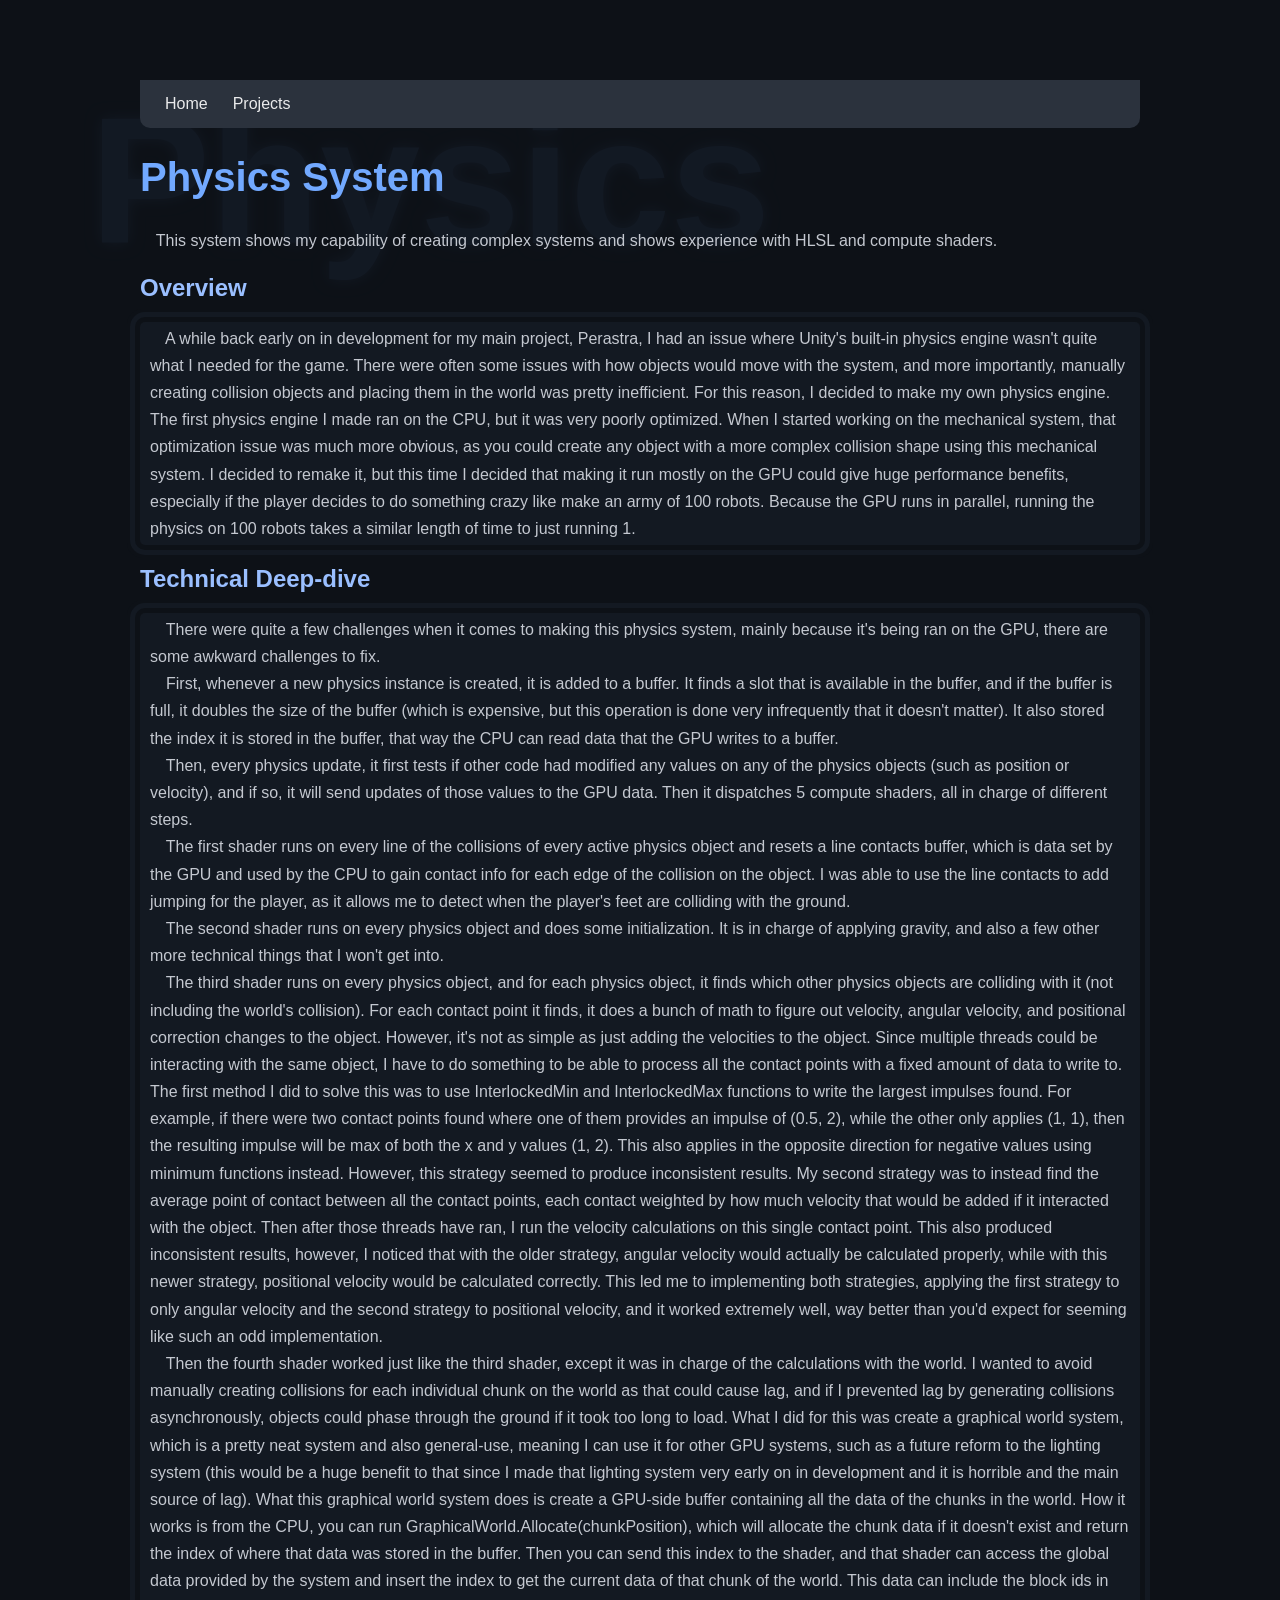
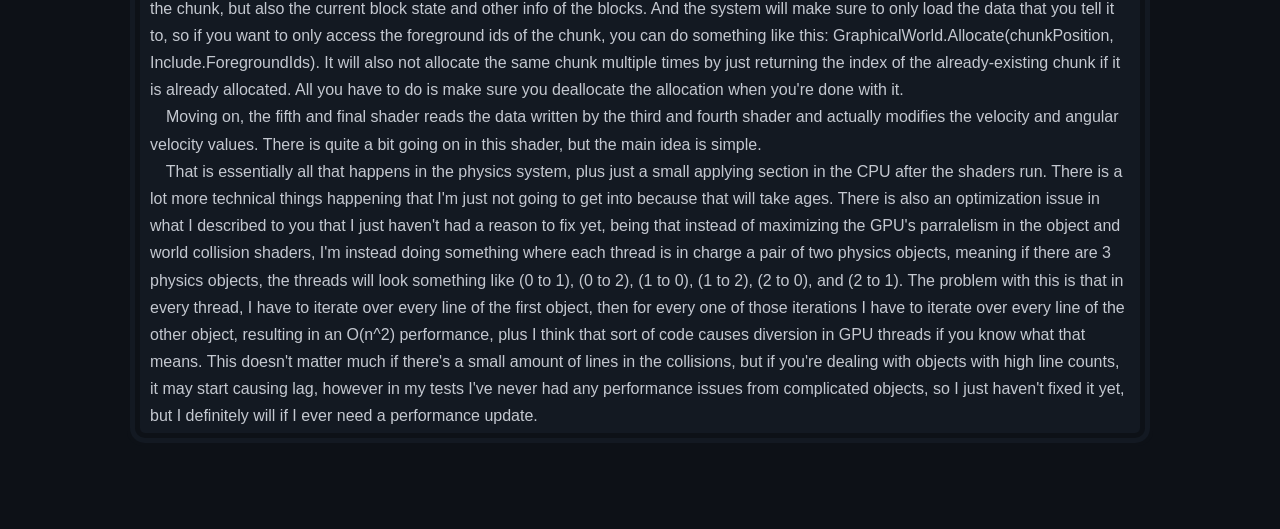
<file: projects/physicssystem.html>
<!DOCTYPE html>
<html lang="en">
  <head>
    <meta charset="UTF-8">
    <meta name="viewport" content="width=device-width, initial-scale=1.0">
    <title>ThomasDeWierdo's Portfolio</title>
    <link rel="stylesheet" href="../styles.css">

    <script src="../parallax.js"></script>
  </head>
    <body>
    <nav class="navbar">
      <a href="../index.html">Home</a>
      <div class="dropdown">
        <a href="../projects.html">Projects</a>
        <div class="dropdown-content">
          <a href="perastra.html">Perastra</a>
          <a href="brainsystem.html">Neural Network</a>
          <a href="proceduralworldgenerationsystem.html">Procedural World Generation</a>
          <a href="tilemapsystem.html">Tilemap and Autotiling</a>
          <a href="physicssystem.html">Physics</a>
          <a href="repomod.html">Monster Control Mod</a>
          <a href="musicgallery.html">Music Gallery</a>
        </div>
      </div>
    </nav>

    <h1>Physics System</h1>
    <h1 class="h1-backtext parallax" data-parallaxspeed=0.4>Physics</h1>
    
    <p>
      &emsp;This system shows my capability of creating complex systems and shows experience with HLSL and compute shaders.
    </p>

    <h2>Overview</h2>
    <p class="textbackground">
      &emsp;A while back early on in development for my main project, Perastra, I had an issue where Unity's built-in physics engine wasn't quite what I needed for the game. There were often some issues with how objects would move with the system, and more importantly, manually creating collision objects and placing them in the world was pretty inefficient. For this reason, I decided to make my own physics engine. The first physics engine I made ran on the CPU, but it was very poorly optimized. When I started working on the mechanical system, that optimization issue was much more obvious, as you could create any object with a more complex collision shape using this mechanical system. I decided to remake it, but this time I decided that making it run mostly on the GPU could give huge performance benefits, especially if the player decides to do something crazy like make an army of 100 robots. Because the GPU runs in parallel, running the physics on 100 robots takes a similar length of time to just running 1.
    </p>

    <h2>Technical Deep-dive</h2>
    <p class="textbackground">
      &emsp;There were quite a few challenges when it comes to making this physics system, mainly because it's being ran on the GPU, there are some awkward challenges to fix.
      <br>&emsp;First, whenever a new physics instance is created, it is added to a buffer. It finds a slot that is available in the buffer, and if the buffer is full, it doubles the size of the buffer (which is expensive, but this operation is done very infrequently that it doesn't matter). It also stored the index it is stored in the buffer, that way the CPU can read data that the GPU writes to a buffer. 
      <br>&emsp;Then, every physics update, it first tests if other code had modified any values on any of the physics objects (such as position or velocity), and if so, it will send updates of those values to the GPU data. Then it dispatches 5 compute shaders, all in charge of different steps. 
      <br>&emsp;The first shader runs on every line of the collisions of every active physics object and resets a line contacts buffer, which is data set by the GPU and used by the CPU to gain contact info for each edge of the collision on the object. I was able to use the line contacts to add jumping for the player, as it allows me to detect when the player's feet are colliding with the ground.
      <br>&emsp;The second shader runs on every physics object and does some initialization. It is in charge of applying gravity, and also a few other more technical things that I won't get into.
      <br>&emsp;The third shader runs on every physics object, and for each physics object, it finds which other physics objects are colliding with it (not including the world's collision). For each contact point it finds, it does a bunch of math to figure out velocity, angular velocity, and positional correction changes to the object. However, it's not as simple as just adding the velocities to the object. Since multiple threads could be interacting with the same object, I have to do something to be able to process all the contact points with a fixed amount of data to write to. The first method I did to solve this was to use InterlockedMin and InterlockedMax functions to write the largest impulses found. For example, if there were two contact points found where one of them provides an impulse of (0.5, 2), while the other only applies (1, 1), then the resulting impulse will be max of both the x and y values (1, 2). This also applies in the opposite direction for negative values using minimum functions instead. However, this strategy seemed to produce inconsistent results. My second strategy was to instead find the average point of contact between all the contact points, each contact weighted by how much velocity that would be added if it interacted with the object. Then after those threads have ran, I run the velocity calculations on this single contact point. This also produced inconsistent results, however, I noticed that with the older strategy, angular velocity would actually be calculated properly, while with this newer strategy, positional velocity would be calculated correctly. This led me to implementing both strategies, applying the first strategy to only angular velocity and the second strategy to positional velocity, and it worked extremely well, way better than you'd expect for seeming like such an odd implementation. 
      <br>&emsp;Then the fourth shader worked just like the third shader, except it was in charge of the calculations with the world. I wanted to avoid manually creating collisions for each individual chunk on the world as that could cause lag, and if I prevented lag by generating collisions asynchronously, objects could phase through the ground if it took too long to load. What I did for this was create a graphical world system, which is a pretty neat system and also general-use, meaning I can use it for other GPU systems, such as a future reform to the lighting system (this would be a huge benefit to that since I made that lighting system very early on in development and it is horrible and the main source of lag). What this graphical world system does is create a GPU-side buffer containing all the data of the chunks in the world. How it works is from the CPU, you can run GraphicalWorld.Allocate(chunkPosition), which will allocate the chunk data if it doesn't exist and return the index of where that data was stored in the buffer. Then you can send this index to the shader, and that shader can access the global data provided by the system and insert the index to get the current data of that chunk of the world. This data can include the block ids in the chunk, but also the current block state and other info of the blocks. And the system will make sure to only load the data that you tell it to, so if you want to only access the foreground ids of the chunk, you can do something like this: GraphicalWorld.Allocate(chunkPosition, Include.ForegroundIds). It will also not allocate the same chunk multiple times by just returning the index of the already-existing chunk if it is already allocated. All you have to do is make sure you deallocate the allocation when you're done with it.
      <br>&emsp;Moving on, the fifth and final shader reads the data written by the third and fourth shader and actually modifies the velocity and angular velocity values. There is quite a bit going on in this shader, but the main idea is simple.
      <br>&emsp;That is essentially all that happens in the physics system, plus just a small applying section in the CPU after the shaders run. There is a lot more technical things happening that I'm just not going to get into because that will take ages. There is also an optimization issue in what I described to you that I just haven't had a reason to fix yet, being that instead of maximizing the GPU's parralelism in the object and world collision shaders, I'm instead doing something where each thread is in charge a pair of two physics objects, meaning if there are 3 physics objects, the threads will look something like (0 to 1), (0 to 2), (1 to 0), (1 to 2), (2 to 0), and (2 to 1). The problem with this is that in every thread, I have to iterate over every line of the first object, then for every one of those iterations I have to iterate over every line of the other object, resulting in an O(n^2) performance, plus I think that sort of code causes diversion in GPU threads if you know what that means. This doesn't matter much if there's a small amount of lines in the collisions, but if you're dealing with objects with high line counts, it may start causing lag, however in my tests I've never had any performance issues from complicated objects, so I just haven't fixed it yet, but I definitely will if I ever need a performance update.
    </p>
  </body>
</html>
</file>
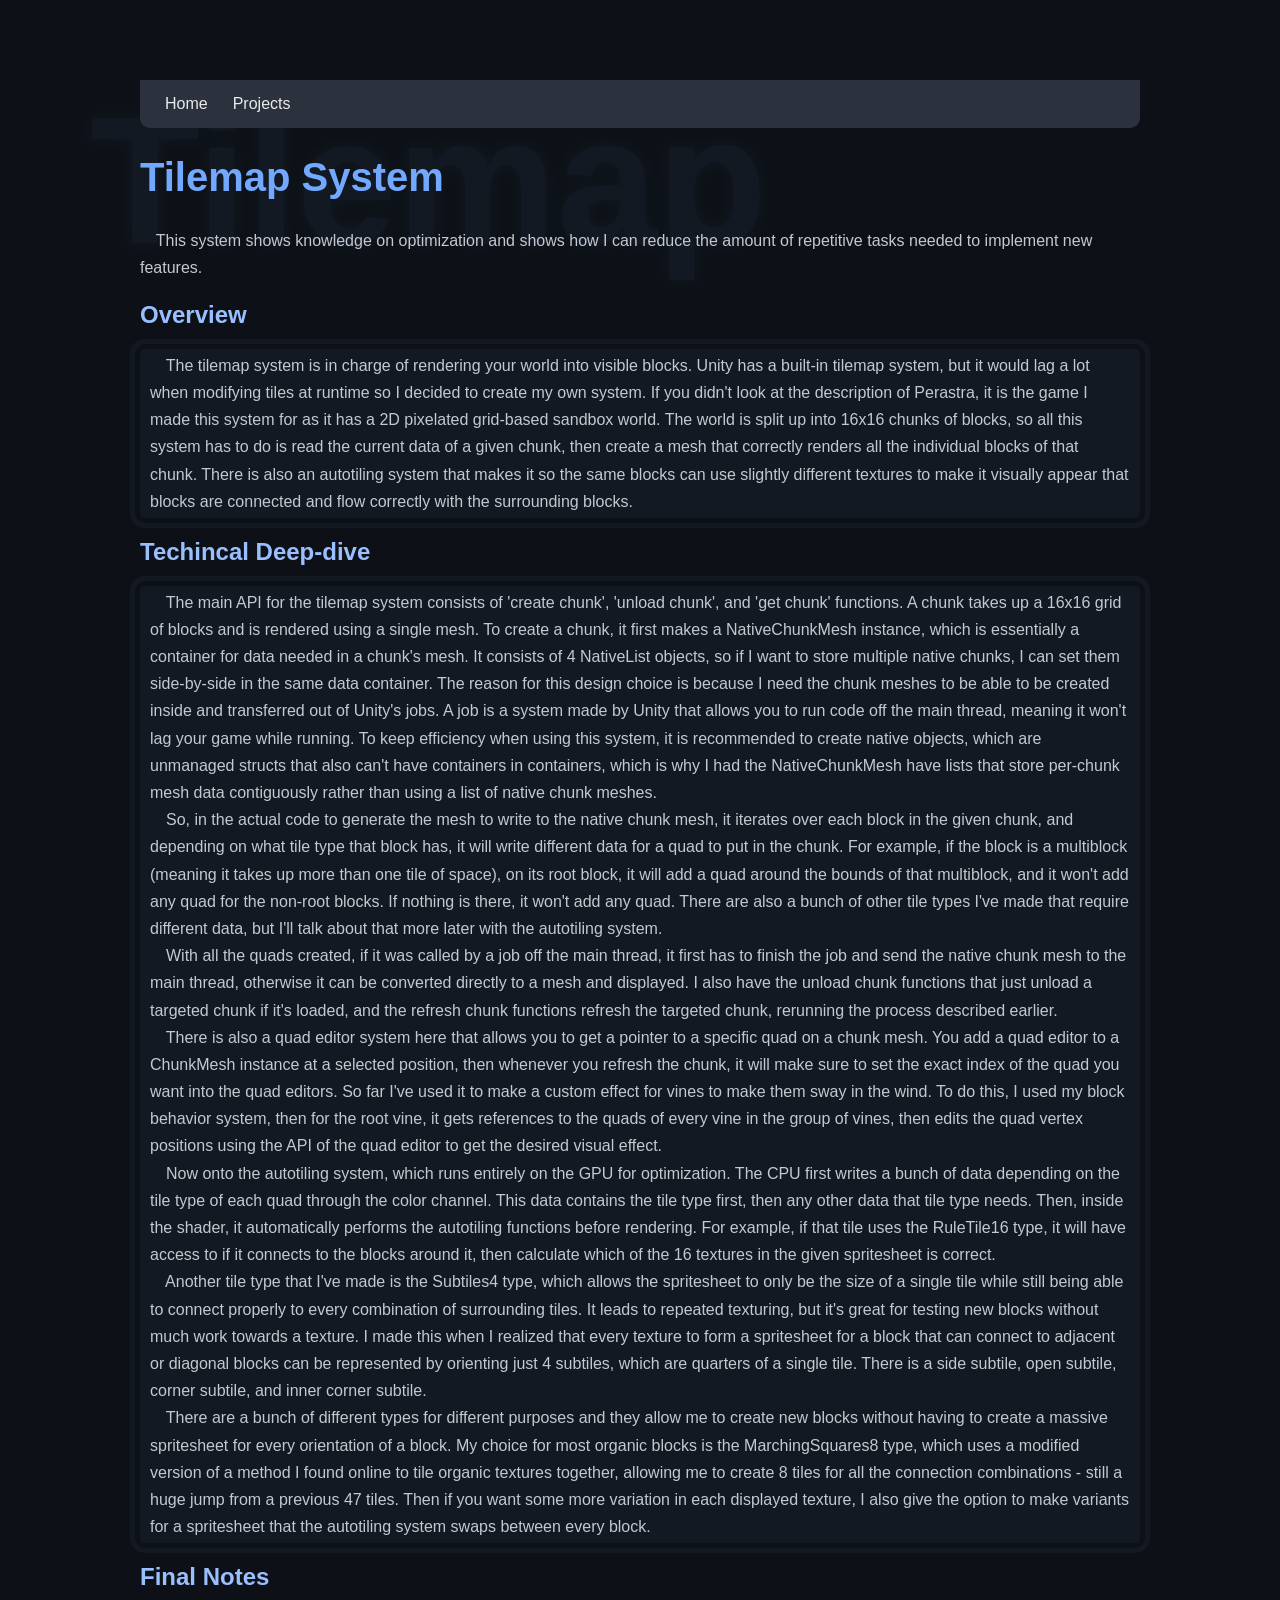
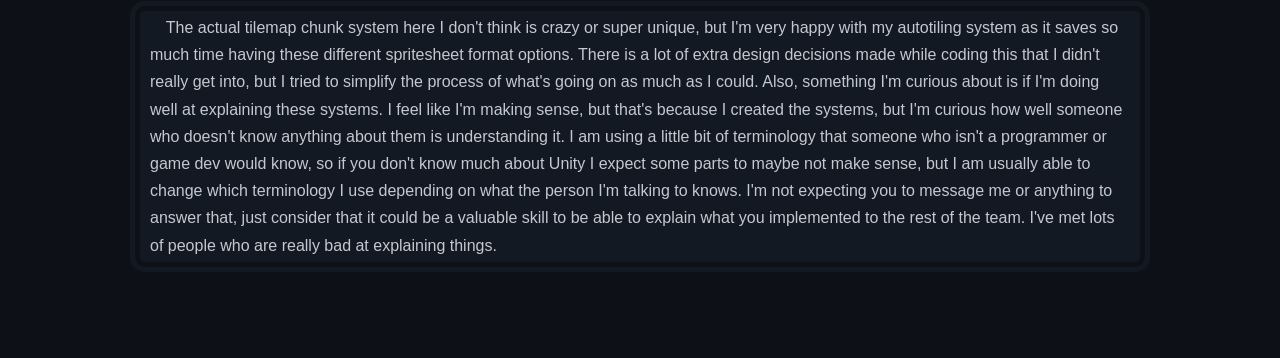
<file: projects/tilemapsystem.html>
<!DOCTYPE html>
<html lang="en">
  <head>
    <meta charset="UTF-8">
    <meta name="viewport" content="width=device-width, initial-scale=1.0">
    <title>ThomasDeWierdo's Portfolio</title>
    <link rel="stylesheet" href="../styles.css">

    <script src="../parallax.js"></script>
  </head>
  <body>
    <nav class="navbar">
      <a href="../index.html">Home</a>
      <div class="dropdown">
        <a href="../projects.html">Projects</a>
        <div class="dropdown-content">
          <a href="perastra.html">Perastra</a>
          <a href="brainsystem.html">Neural Network</a>
          <a href="proceduralworldgenerationsystem.html">Procedural World Generation</a>
          <a href="tilemapsystem.html">Tilemap and Autotiling</a>
          <a href="physicssystem.html">Physics</a>
          <a href="repomod.html">Monster Control Mod</a>
          <a href="musicgallery.html">Music Gallery</a>
        </div>
      </div>
    </nav>

    <h1>Tilemap System</h1>
    <h1 class="h1-backtext parallax" data-parallaxspeed=0.4>Tilemap</h1>

    <p>
      &emsp;This system shows knowledge on optimization and shows how I can reduce the amount of repetitive tasks needed to implement new features.
    </p>

    <h2>Overview</h2>
    <p class="textbackground">
      &emsp;The tilemap system is in charge of rendering your world into visible blocks. Unity has a built-in tilemap system, but it would lag a lot when modifying tiles at runtime so I decided to create my own system. If you didn't look at the description of Perastra, it is the game I made this system for as it has a 2D pixelated grid-based sandbox world. The world is split up into 16x16 chunks of blocks, so all this system has to do is read the current data of a given chunk, then create a mesh that correctly renders all the individual blocks of that chunk. There is also an autotiling system that makes it so the same blocks can use slightly different textures to make it visually appear that blocks are connected and flow correctly with the surrounding blocks.
    </p>

    <h2>Techincal Deep-dive</h2>
    <p class="textbackground">
      &emsp;The main API for the tilemap system consists of 'create chunk', 'unload chunk', and 'get chunk' functions. A chunk takes up a 16x16 grid of blocks and is rendered using a single mesh. To create a chunk, it first makes a NativeChunkMesh instance, which is essentially a container for data needed in a chunk's mesh. It consists of 4 NativeList objects, so if I want to store multiple native chunks, I can set them side-by-side in the same data container. The reason for this design choice is because I need the chunk meshes to be able to be created inside and transferred out of Unity's jobs. A job is a system made by Unity that allows you to run code off the main thread, meaning it won't lag your game while running. To keep efficiency when using this system, it is recommended to create native objects, which are unmanaged structs that also can't have containers in containers, which is why I had the NativeChunkMesh have lists that store per-chunk mesh data contiguously rather than using a list of native chunk meshes.
      <br>&emsp;So, in the actual code to generate the mesh to write to the native chunk mesh, it iterates over each block in the given chunk, and depending on what tile type that block has, it will write different data for a quad to put in the chunk. For example, if the block is a multiblock (meaning it takes up more than one tile of space), on its root block, it will add a quad around the bounds of that multiblock, and it won't add any quad for the non-root blocks. If nothing is there, it won't add any quad. There are also a bunch of other tile types I've made that require different data, but I'll talk about that more later with the autotiling system.
      <br>&emsp;With all the quads created, if it was called by a job off the main thread, it first has to finish the job and send the native chunk mesh to the main thread, otherwise it can be converted directly to a mesh and displayed. I also have the unload chunk functions that just unload a targeted chunk if it's loaded, and the refresh chunk functions refresh the targeted chunk, rerunning the process described earlier.
      <br>&emsp;There is also a quad editor system here that allows you to get a pointer to a specific quad on a chunk mesh. You add a quad editor to a ChunkMesh instance at a selected position, then whenever you refresh the chunk, it will make sure to set the exact index of the quad you want into the quad editors. So far I've used it to make a custom effect for vines to make them sway in the wind. To do this, I used my block behavior system, then for the root vine, it gets references to the quads of every vine in the group of vines, then edits the quad vertex positions using the API of the quad editor to get the desired visual effect.
      <br>&emsp;Now onto the autotiling system, which runs entirely on the GPU for optimization. The CPU first writes a bunch of data depending on the tile type of each quad through the color channel. This data contains the tile type first, then any other data that tile type needs. Then, inside the shader, it automatically performs the autotiling functions before rendering. For example, if that tile uses the RuleTile16 type, it will have access to if it connects to the blocks around it, then calculate which of the 16 textures in the given spritesheet is correct. 
      <br>&emsp;Another tile type that I've made is the Subtiles4 type, which allows the spritesheet to only be the size of a single tile while still being able to connect properly to every combination of surrounding tiles. It leads to repeated texturing, but it's great for testing new blocks without much work towards a texture. I made this when I realized that every texture to form a spritesheet for a block that can connect to adjacent or diagonal blocks can be represented by orienting just 4 subtiles, which are quarters of a single tile. There is a side subtile, open subtile, corner subtile, and inner corner subtile.
      <br>&emsp;There are a bunch of different types for different purposes and they allow me to create new blocks without having to create a massive spritesheet for every orientation of a block. My choice for most organic blocks is the MarchingSquares8 type, which uses a modified version of a method I found online to tile organic textures together, allowing me to create 8 tiles for all the connection combinations - still a huge jump from a previous 47 tiles. Then if you want some more variation in each displayed texture, I also give the option to make variants for a spritesheet that the autotiling system swaps between every block.
    </p>

    <h2>Final Notes</h2>
    <p class="textbackground">
      &emsp;The actual tilemap chunk system here I don't think is crazy or super unique, but I'm very happy with my autotiling system as it saves so much time having these different spritesheet format options. There is a lot of extra design decisions made while coding this that I didn't really get into, but I tried to simplify the process of what's going on as much as I could. Also, something I'm curious about is if I'm doing well at explaining these systems. I feel like I'm making sense, but that's because I created the systems, but I'm curious how well someone who doesn't know anything about them is understanding it. I am using a little bit of terminology that someone who isn't a programmer or game dev would know, so if you don't know much about Unity I expect some parts to maybe not make sense, but I am usually able to change which terminology I use depending on what the person I'm talking to knows. I'm not expecting you to message me or anything to answer that, just consider that it could be a valuable skill to be able to explain what you implemented to the rest of the team. I've met lots of people who are really bad at explaining things.
    </p>
  </body>
</html>
</file>
<file: styles.css>
body {
    background-color: #0d1117;
    color: white;
    font-family: Arial, sans-serif;

    max-width: 1000px;
    margin: 60px auto;
    padding: 20px;
}

h1 {
    color: #72a9ff;
    font-size: 40px;
    position: relative;
}
.h1-backtext {
    position: absolute;
    color: transparent;
    font-size: 180px;
    opacity: 0.05;
    text-shadow: 0 0 0px #72a9ff, 0 0 15px #72a9ff;
    translate: -50px -270px;
    white-space: nowrap;
    z-index: -1000;
}

h2 {
    color: #9abfff;
}

p {
    color: #c4c8d0;
    line-height: 1.7;
}

.image-right {
    float: right;
    width: 40%;
    max-width: 450px;
    height: auto;
    margin: 0 0 15px 25px;
    border-radius: 8px;
}
.image-left {
    float: left;
    width: 40%;
    max-width: 450px;
    height: auto;
    margin: 0 0 15px 25px;
    border-radius: 8px;
}
.image-display {
    width: 40%;
    max-width: 450px;
    border-radius: 8px;
    outline: 10px solid #131922;
    outline-offset: 5px;
}

.navbar {
    position: sticky;
    top: 0;
    z-index: 1000;

    background-color: #2b323d;
    border-bottom-left-radius: 10px;
    border-bottom-right-radius: 10px;
    padding: 15px 25px;

    display: flex;
    gap: 25px;
}
.navbar > a, .navbar > div > a {
    color: #ffffff;
    opacity: 90%;
    text-decoration: none;
    font-size: 16px;
    transition: opacity 0.3s ease;
}
.navbar > a:hover, .navbar > div > a:hover {
    opacity: 0.3;
}

.dropdown {
    position: relative;
}
.dropdown-content {
    display: none;
    position: absolute;
    top: 100%;
    left: 0;

    background-color: #2b323d;
    min-width: 200px;

    padding: 8px 0;
    border-radius: 0 0 8px 8px;
    z-index: 1000;
}
.dropdown:hover .dropdown-content {
    display: block;
}
.dropdown-content a {
    display: block;
    padding: 10px 15px;
    color: white;
    text-decoration: none;
    background-color: #2b323d;
    transition: opacity 0.3s ease, background-color 0.3s ease;
}
.dropdown-content a:hover {
    background-color: #171d27;
    opacity: 0.5;
}

pre[class*="language-"] {
    font-size: 0.8em !important;
    border-radius: 8px !important;
}

.textbackground {
    background-color: #131922;
    border-radius: 5px;
    outline: 5px solid #131922;
    outline-offset: 5px;
    box-shadow: 0 0 0 13px #0d1117;
    padding-left: 10px;
    padding-right: 10px;
    padding-top: 3px;
    padding-bottom: 3px;
}
.textbackground p {
    margin-top: 0;
    margin-bottom: 1em;
}
.textbackground p:last-child {
    margin-bottom: 0;
}

.divider {
    font-weight: bold;
    color: #313e54;
    text-align: center;
}
.divider::before {
    content: "";
    position: absolute;
    background-color: #1f2939;
    width: 90%;
    height: 1px;
    left: 5%;
    translate: 0 13px;
    z-index: -2;
}
.divider::after {
    content: "";
    position: absolute;
    background-color: #0d1117;
    width: 40%;
    height: 2px;
    left: 30%;
    translate: 0 12.4px;
    z-index: -1;
}
</file>
<file: project-card.css>
.project-card-base {
    border-radius: 12px;
    width: 300px;
    height: 300px;
    position: relative;
    box-shadow: 0 0 30px #1c293c;
}
.project-card-img {
    width: 100%; 
    height: 85%;
    object-fit: cover;
    border-top-left-radius: inherit;
    border-top-right-radius: inherit;
    transition: height 0.5s ease;
}
.project-card-title {
    position: relative; 
    top: -54px; 
    left: 11px; 
    font-size: 18px;
    letter-spacing: 2px;
    color: #ffffffaa;
    font-weight: 500;
    transition: top 0.5s ease
}
.project-card-category {
    text-align: right;
    position: relative;
    top: -54px; 
    right: 10px; 
    font-size: 18px;
    letter-spacing: 2px;
    color: #a8caff47;
    font-weight: 500;
    transition: top 0.5s ease
}
.project-card-description {
    font-size: 10px;
    position: relative;
    top: 40px;
    padding-left: 10px;
    padding-right: 10px;
    color: #00000000;
    transition: top 0.5s ease, color 0.5s ease;
}
.project-card-textbackground {
    background: linear-gradient(to bottom, #273752, #131f2f);
    opacity: 1;
    height: 40px;
    position: relative;
    border-bottom-left-radius: inherit;
    border-bottom-right-radius: inherit;
    box-shadow: 0 -5px 0px 0px #141d2a;
    transition: height 0.5s ease, opacity 0.5s ease;
}
.project-card-textparent {
    display: flex;
    align-items: center;
    justify-content: space-between;
}
.project-card-descriptionparent {
    overflow: hidden;
    position: relative;
    top: -120px;
}
.project-card-highlight {
    display: flex;
    width: 100%;
    height: 100%;
    background-color: #0d1117;
    position: absolute;
    top: 50%;
    left: 50%;
    translate: -50% -50%;
    scale: 1.03 1.03;
    z-index: -1;
    border-radius: 15px;
    transition: background-color .5s ease;
}
.project-card-base:hover .project-card-highlight {
    background-color: #2f405c;
}
.project-card-base:hover .project-card-img {
    height: 74%;
}
.project-card-base:hover .project-card-textbackground {
    height: 74px;
    opacity: 0.2;
}
.project-card-base:hover .project-card-title, .project-card-base:hover .project-card-category {
    top: -92px;
}
.project-card-base:hover .project-card-description {
    top: 2px;
    color: #ffffffaa;
}
</file>
